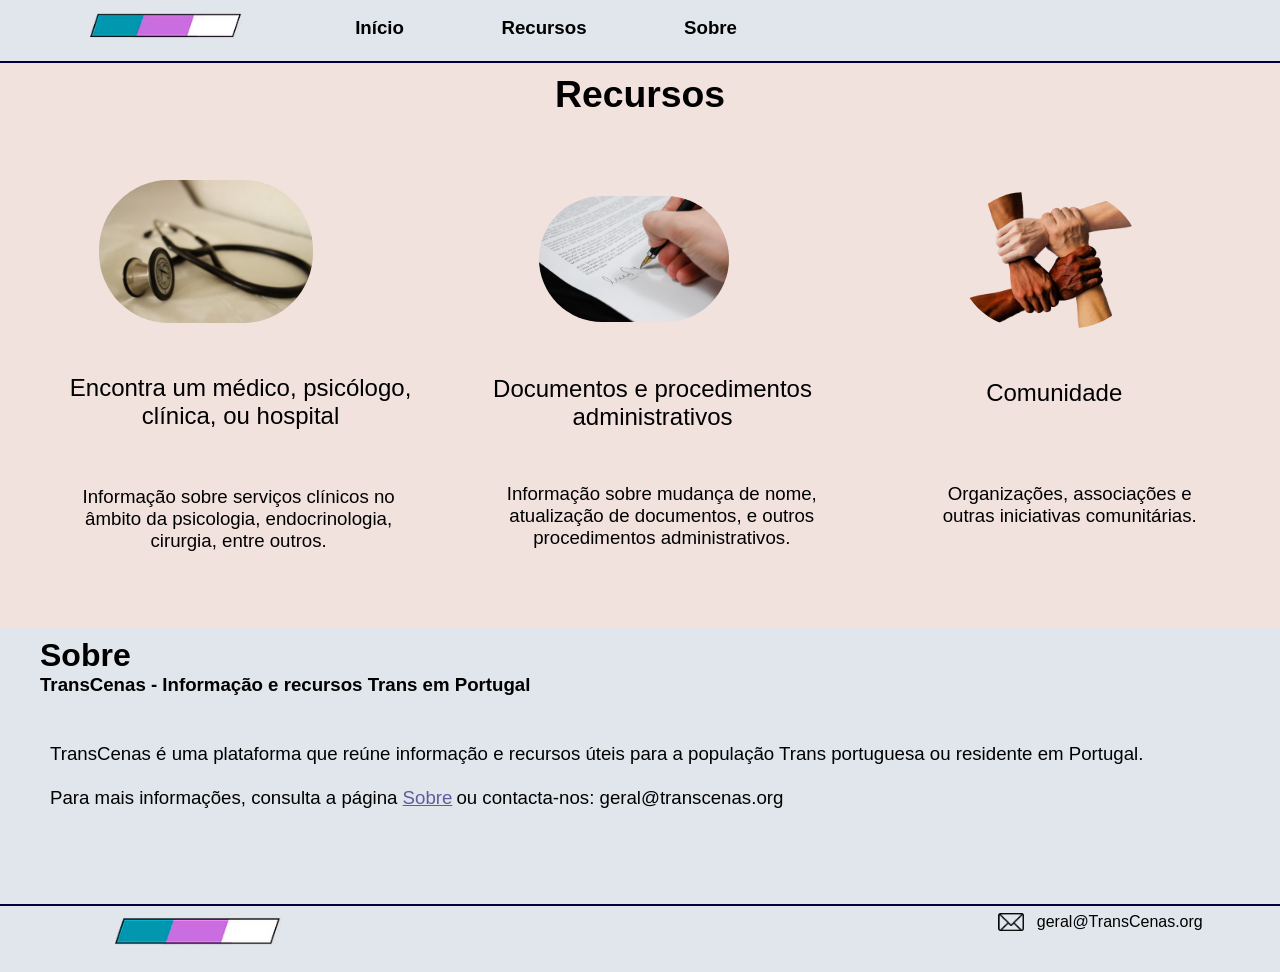
<file: site/index.html>
<!DOCTYPE html>
<html> 
<head>
	<meta charset="utf-8">
	<meta name="viewport" content="width=device-width, initial-scale=1">
	<meta name="generator" content="RocketCake">
	<title></title>
	<link rel="stylesheet" type="text/css" href="index_html.css?h=e43cb01a">
</head>
<body>
<div class="textstyle1">
<div id="container_1b166e26"><div id="container_1b166e26_padding" ></div></div><div  id="placeh_21c46e0d" >
  <div class="textstyle1">
<div id="container_40bf1b19"><div id="container_40bf1b19_padding" ><div class="textstyle2">    <span class="textstyle3">Recursos</span>
</div>
</div></div><div id="container_579f572f"><div id="container_579f572f_padding" ><div class="textstyle1"><div id="container_5c17f023"><div id="container_5c17f023_padding" ><div class="textstyle1"><div id="container_19c09732"><div id="container_19c09732_padding" ><div class="textstyle1">    <a href="clinicas.html"><img src="rc_images/estableman_stethoscope_2359757_2048x1365.jpg" width="2048" height="1365" id="img_690011d2" alt="" title="" border="0" /></a>
</div>
<div style="clear:both"></div></div></div><div id="container_19252999"><div id="container_19252999_padding" ><div class="textstyle1"><h2 id="heading_67367245">Encontra um m&#233;dico, psic&#243;logo, cl&#237;nica, ou hospital</h2></div>
<div style="clear:both"></div></div></div><div id="container_6a11e94"><div id="container_6a11e94_padding" ><div class="textstyle1">    <div id="text_6f87498c">
      <div class="textstyle2">
        <span class="textstyle4">Informa&#231;&#227;o sobre servi&#231;os cl&#237;nicos no &#226;mbito da psicologia, endocrinologia, cirurgia, entre outros.</span>
        </div>
      </div>
</div>
<div style="clear:both"></div></div></div><a href="clinicas.html" style="text-decoration:none"><div id="button_6e2710f5"><div class="vcenterstyle1"><div class="vcenterstyle2"><div class="textstyle1"></div>
</div></div></div></a></div>
<div style="clear:both"></div></div></div><div id="container_3b42e9dd"><div id="container_3b42e9dd_padding" ><div class="textstyle1"><div id="container_9038ba"><div id="container_9038ba_padding" ><div class="textstyle1">    <a href="docs"><img src="rc_images/jarmoluk_document_428334_1920.jpg" width="1920" height="1277" id="img_c798b63" alt="" title="" border="0" /></a>
</div>
<div style="clear:both"></div></div></div><div id="container_155afd3d"><div id="container_155afd3d_padding" ><div class="textstyle1"><h2 id="heading_31ecf81">Documentos e procedimentos administrativos</h2></div>
<div style="clear:both"></div></div></div><div id="container_42787e73"><div id="container_42787e73_padding" ><div class="textstyle1">    <div id="text_2591a13d">
      <div class="textstyle2">
        <span class="textstyle4">Informa&#231;&#227;o sobre mudan&#231;a de nome, atualiza&#231;&#227;o de documentos, e outros procedimentos administrativos.</span>
        </div>
      </div>
</div>
<div style="clear:both"></div></div></div><a href="docs" style="text-decoration:none"><div id="button_73620bee"><div class="vcenterstyle1"><div class="vcenterstyle2"><div class="textstyle1"></div>
</div></div></div></a></div>
<div style="clear:both"></div></div></div><div id="container_54e7e8b8"><div id="container_54e7e8b8_padding" ><div class="textstyle1"><div id="container_6e01cfea"><div id="container_6e01cfea_padding" ><div class="textstyle1">    <a href="comunidade.html"><img src="rc_images/truthseeker08_hands_1917895_1920.png" width="1920" height="1440" id="img_789175cb" alt="" title="" border="0" /></a>
    <a href="comunidade.html" style="text-decoration:none"><div id="button_75abdb9f">
      <div class="vcenterstyle1"><div class="vcenterstyle2">        <div class="textstyle1">
          </div>
        </div></div>
      </div></a>
</div>
<div style="clear:both"></div></div></div><div id="container_7e61b60e"><div id="container_7e61b60e_padding" ><div class="textstyle1"><h2 id="heading_4416cfc1">Comunidade</h2></div>
<div style="clear:both"></div></div></div><div id="container_3933c8cf"><div id="container_3933c8cf_padding" ><div class="textstyle1">    <div id="text_5733c5d7">
      <div class="textstyle2">
        <span class="textstyle4">Organiza&#231;&#245;es, associa&#231;&#245;es e outras iniciativas comunit&#225;rias.</span>
        </div>
      </div>
</div>
<div style="clear:both"></div></div></div><a href="comunidade.html" style="text-decoration:none"><div id="button_2b7759f6"><div class="vcenterstyle1"><div class="vcenterstyle2"><div class="textstyle1"></div>
</div></div></div></a></div>
<div style="clear:both"></div></div></div></div>
<div style="clear:both"></div></div></div><div id="container_24d93665"><div id="container_24d93665_padding" ><div class="textstyle1"><span class="textstyle5">Sobre</span><span class="textstyle6"><br/></span><span class="textstyle7">TransCenas - Informa&#231;&#227;o e recursos Trans em Portugal</span></div>
</div></div><div id="container_11641a92"><div id="container_11641a92_padding" ><div class="textstyle1">    <span class="textstyle4">TransCenas &#233; uma plataforma que re&#250;ne informa&#231;&#227;o e recursos &#250;teis para a popula&#231;&#227;o Trans portuguesa ou residente em Portugal.<br/><br/>Para mais informa&#231;&#245;es, consulta a p&#225;gina </span>
    <span class="textstyle4"><a href="sobre.html">Sobre</a></span>
    <span class="textstyle4"> ou contacta-nos: geral@transcenas.org</span>
</div>
</div></div>    </div>
</div>
<img src="rc_images/tc2.png" width="191" height="40" id="img_33e818a" alt="" title="" /><div id="menu_64f37254"><div  class="menuholder1"><a href="javascript:void(0);" tabindex="-1" aria-label="&#8801;" >
	<div id="menuentry_7912be8c"  class="menustyle1 menu_64f37254_mainMenuEntry mobileEntry">
		<div class="menuentry_text1">
  <span class="textstyle8">&#8801;</span>
		</div>
	</div>
</a>
<a href="index.html" style="text-decoration:none" tabindex="-1">
	<div id="menuentry_3f14847d"  class="menustyle2 menu_64f37254_mainMenuEntry normalEntry">
		<div class="menuentry_text2">
  <span class="textstyle9">In&#237;cio</span>
		</div>
	</div>
</a>
<a href="javascript:void(0);" tabindex="-1" aria-label="Recursos" >
	<div id="menuentry_297d27c3"  class="menustyle3 menu_64f37254_mainMenuEntry normalEntry">
		<div class="menuentry_text2">
  <span class="textstyle9">Recursos</span>
		</div>
	</div>
</a>
<a href="sobre.html" style="text-decoration:none" tabindex="-1">
	<div id="menuentry_353a5805"  class="menustyle4 menu_64f37254_mainMenuEntry normalEntry">
		<div class="menuentry_text2">
  <span class="textstyle9">Sobre</span>
		</div>
	</div>
</a>

	<script type="text/javascript" src="rc_images/wsp_menu.js"></script>
	<script type="text/javascript">
		var js_menu_64f37254= new wsp_menu('menu_64f37254', 'menu_64f37254', 50, null, true, {generateAriaLabels: true, setUsefulTabIndices: true, mobileMenuIsFullscreen: true, mobileMenuCloseButtonColor: '#0A0A0A', menuPaddingUsed: 50, mobileMenuAnimations: ['fadeMenus'], closeWhenMouseOut: false} );

		js_menu_64f37254.createMenuForItem('menuentry_7912be8c', ["  <span class=\"textstyle10\">In&#237;cio</span> ", 'index.html', '',
		                                   "  <span class=\"textstyle10\">Recursos</span> ", 'javascript:void(0);', '',
		                                   "  <span class=\"textstyle10\">&#160;&#160;&#160;Hospitais, Cl&#237;nicas e M&#233;dicos</span> ", 'clinicas.html', '',
		                                   "  <span class=\"textstyle10\">&#160;&#160;&#160;Documentos e Procedimentos Administrativos</span> ", 'docs', '',
		                                   "  <span class=\"textstyle10\">&#160;&#160;&#160;Comunidade</span> ", 'comunidade.html', '',
		                                   "  <span class=\"textstyle10\">Sobre</span> ", 'sobre.html', '']
		                                   , true);
		js_menu_64f37254.createMenuForItem('menuentry_3f14847d', []);
		js_menu_64f37254.createMenuForItem('menuentry_297d27c3', ["  <span class=\"textstyle10\">Hospitais, Cl&#237;nicas e M&#233;dicos</span> ", 'clinicas.html', '',
		                                   "  <span class=\"textstyle10\">Documentos e Procedimentos Administrativos</span> ", 'docs', '',
		                                   "  <span class=\"textstyle10\">Comunidade</span> ", 'comunidade.html', '']);
		js_menu_64f37254.createMenuForItem('menuentry_353a5805', []);

	</script>
</div></div><div id="container_3bd38d17"><div id="container_3bd38d17_padding" ><div class="textstyle1">  <img src="rc_images/tc2.png" width="191" height="40" id="img_46b0c69c" alt="" title="" />
  <div id="text_7b66f638">
    <div class="textstyle1">
      <span class="textstyle11">geral@TransCenas.org</span>
      </div>
    </div>
  <img src="rc_images/openclipart_vectors_letter_147563_1920.png" width="1920" height="1372" id="img_9e8f6cb" alt="" title="" />
</div>
<div style="clear:both"></div></div></div>  </div>
</body>
</html>
</file>
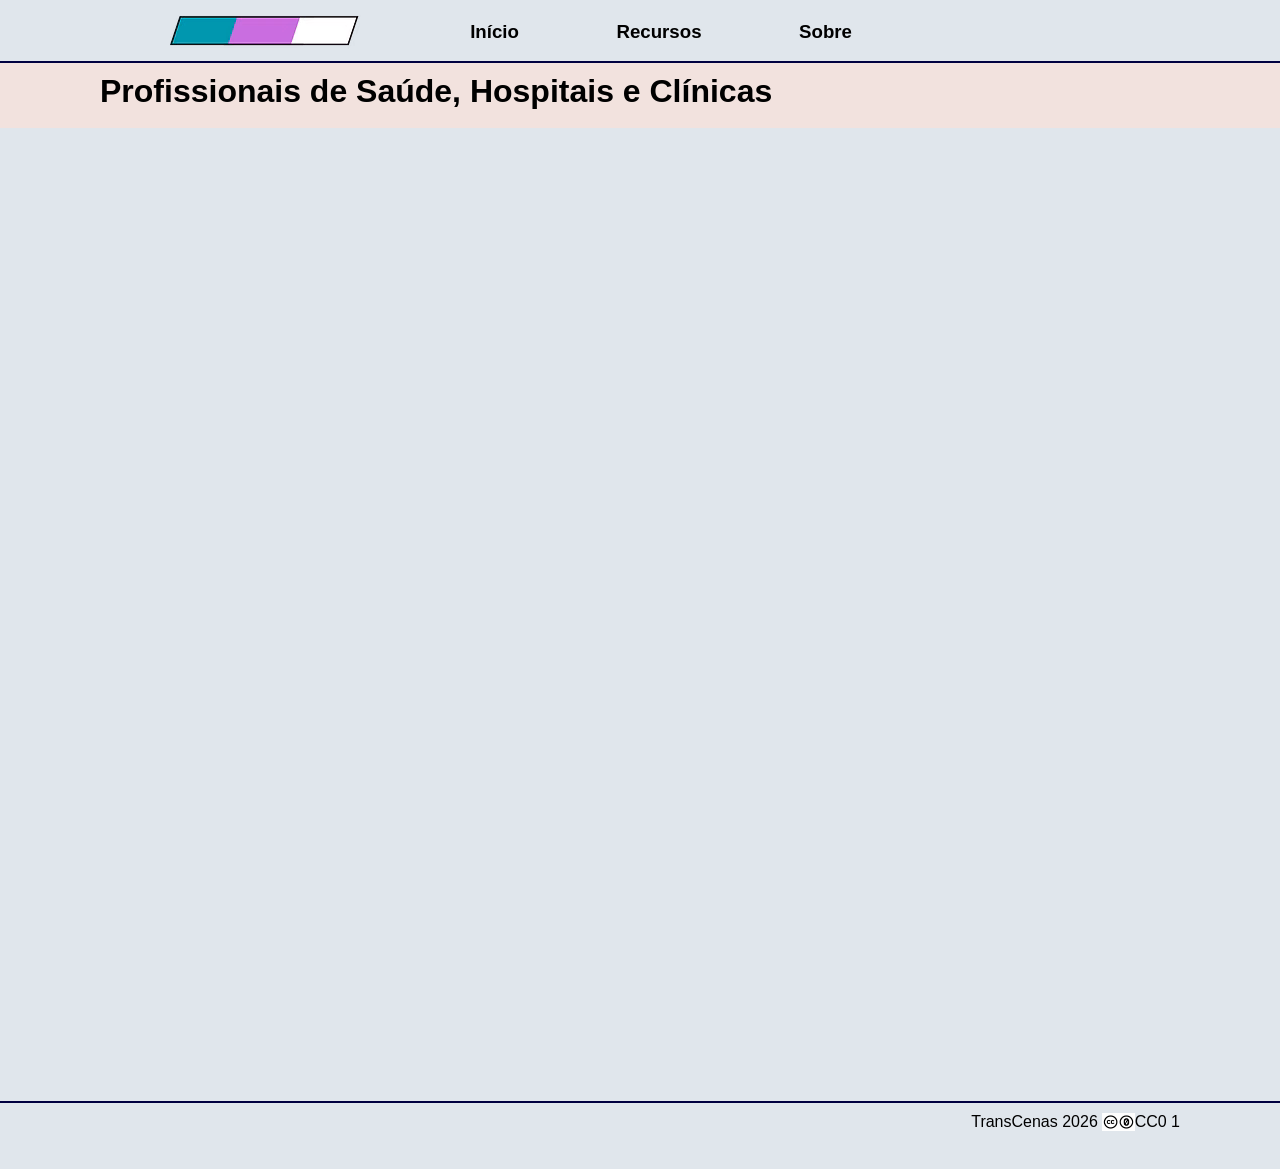
<file: clinicas.html>
<!DOCTYPE html>
<html> 
<head>
	<meta charset="utf-8">
	<meta name="viewport" content="width=device-width, initial-scale=1">
	<meta name="generator" content="RocketCake">
	<title></title>
	<link rel="stylesheet" type="text/css" href="clinicas_html.css?h=df99a7a1">
</head>
<body>
<div class="textstyle1">
<div id="container_1b166e26"><div id="container_1b166e26_padding" ><div class="textstyle1"><img src="rc_images/tc2.png" width="191" height="40" id="img_33e818a" alt="" title="" /><div id="menu_64f37254"><div  class="menuholder1"><a href="javascript:void(0);" tabindex="-1" aria-label="&#8801;" >
	<div id="menuentry_7912be8c"  class="menustyle1 menu_64f37254_mainMenuEntry mobileEntry">
		<div class="menuentry_text1">
  <span class="textstyle2">&#8801;</span>
		</div>
	</div>
</a>
<a href="index.html" style="text-decoration:none" tabindex="-1">
	<div id="menuentry_3f14847d"  class="menustyle2 menu_64f37254_mainMenuEntry normalEntry">
		<div class="menuentry_text2">
  <span class="textstyle3">In&#237;cio</span>
		</div>
	</div>
</a>
<a href="javascript:void(0);" tabindex="-1" aria-label="Recursos" >
	<div id="menuentry_297d27c3"  class="menustyle3 menu_64f37254_mainMenuEntry normalEntry">
		<div class="menuentry_text2">
  <span class="textstyle3">Recursos</span>
		</div>
	</div>
</a>
<a href="sobre.html" style="text-decoration:none" tabindex="-1">
	<div id="menuentry_353a5805"  class="menustyle4 menu_64f37254_mainMenuEntry normalEntry">
		<div class="menuentry_text2">
  <span class="textstyle3">Sobre</span>
		</div>
	</div>
</a>

	<script type="text/javascript" src="rc_images/wsp_menu.js"></script>
	<script type="text/javascript">
		var js_menu_64f37254= new wsp_menu('menu_64f37254', 'menu_64f37254', 50, null, true, {generateAriaLabels: true, setUsefulTabIndices: true, mobileMenuIsFullscreen: true, mobileMenuCloseButtonColor: '#0A0A0A', menuPaddingUsed: 50, mobileMenuAnimations: ['fadeMenus'], closeWhenMouseOut: false} );

		js_menu_64f37254.createMenuForItem('menuentry_7912be8c', ["  <span class=\"textstyle4\">In&#237;cio</span> ", 'index.html', '',
		                                   "  <span class=\"textstyle4\">Recursos</span> ", 'javascript:void(0);', '',
		                                   "  <span class=\"textstyle4\">&#160;&#160;&#160;Profissionais de Sa&#250;de, Hospitais e Cl&#237;nicas</span> ", 'clinicas.html', '',
		                                   "  <span class=\"textstyle4\">&#160;&#160;&#160;Documentos e Procedimentos Administrativos</span> ", 'docs', '',
		                                   "  <span class=\"textstyle4\">&#160;&#160;&#160;Comunidade</span> ", 'comunidade.html', '',
		                                   "  <span class=\"textstyle4\">Sobre</span> ", 'sobre.html', '']
		                                   , true);
		js_menu_64f37254.createMenuForItem('menuentry_3f14847d', []);
		js_menu_64f37254.createMenuForItem('menuentry_297d27c3', ["  <span class=\"textstyle4\">Profissionais de Sa&#250;de, Hospitais e Cl&#237;nicas</span> ", 'clinicas.html', '',
		                                   "  <span class=\"textstyle4\">Documentos e Procedimentos Administrativos</span> ", 'docs', '',
		                                   "  <span class=\"textstyle4\">Comunidade</span> ", 'comunidade.html', '']);
		js_menu_64f37254.createMenuForItem('menuentry_353a5805', []);

	</script>
</div></div></div>
<div style="clear:both"></div></div></div><div  id="placeh_21c46e0d" >
  <div class="textstyle1">
<div id="container_2fe2d46c"><div id="container_2fe2d46c_padding" ><div class="textstyle1">    <span class="textstyle5">Profissionais de Sa&#250;de, Hospitais e Cl&#237;nicas</span>
</div>
</div></div><div id="container_366cb74c"><div id="container_366cb74c_padding" ><div class="textstyle1">    <iframe name="IFrame1" frameBorder="0" src="https://dbclinicas.transcenas.org" scrolling="auto" id="iframe_7901585d"></iframe>

</div>
<div style="clear:both"></div></div></div>    </div>
</div>
  </div>
<div class="textstyle6">
<div id="container_3bd38d17"><div id="container_3bd38d17_padding" ><div class="textstyle7"><span class="textstyle8">TransCenas 2026  </span><img src="rc_images/cc0social_1024x576.png" width="1024" height="576" id="img_55c7cedb" alt="" title="" /><span class="textstyle8">CC0 1<br/></span></div>
<div style="clear:both"></div></div></div>  </div>
</body>
</html>
</file>
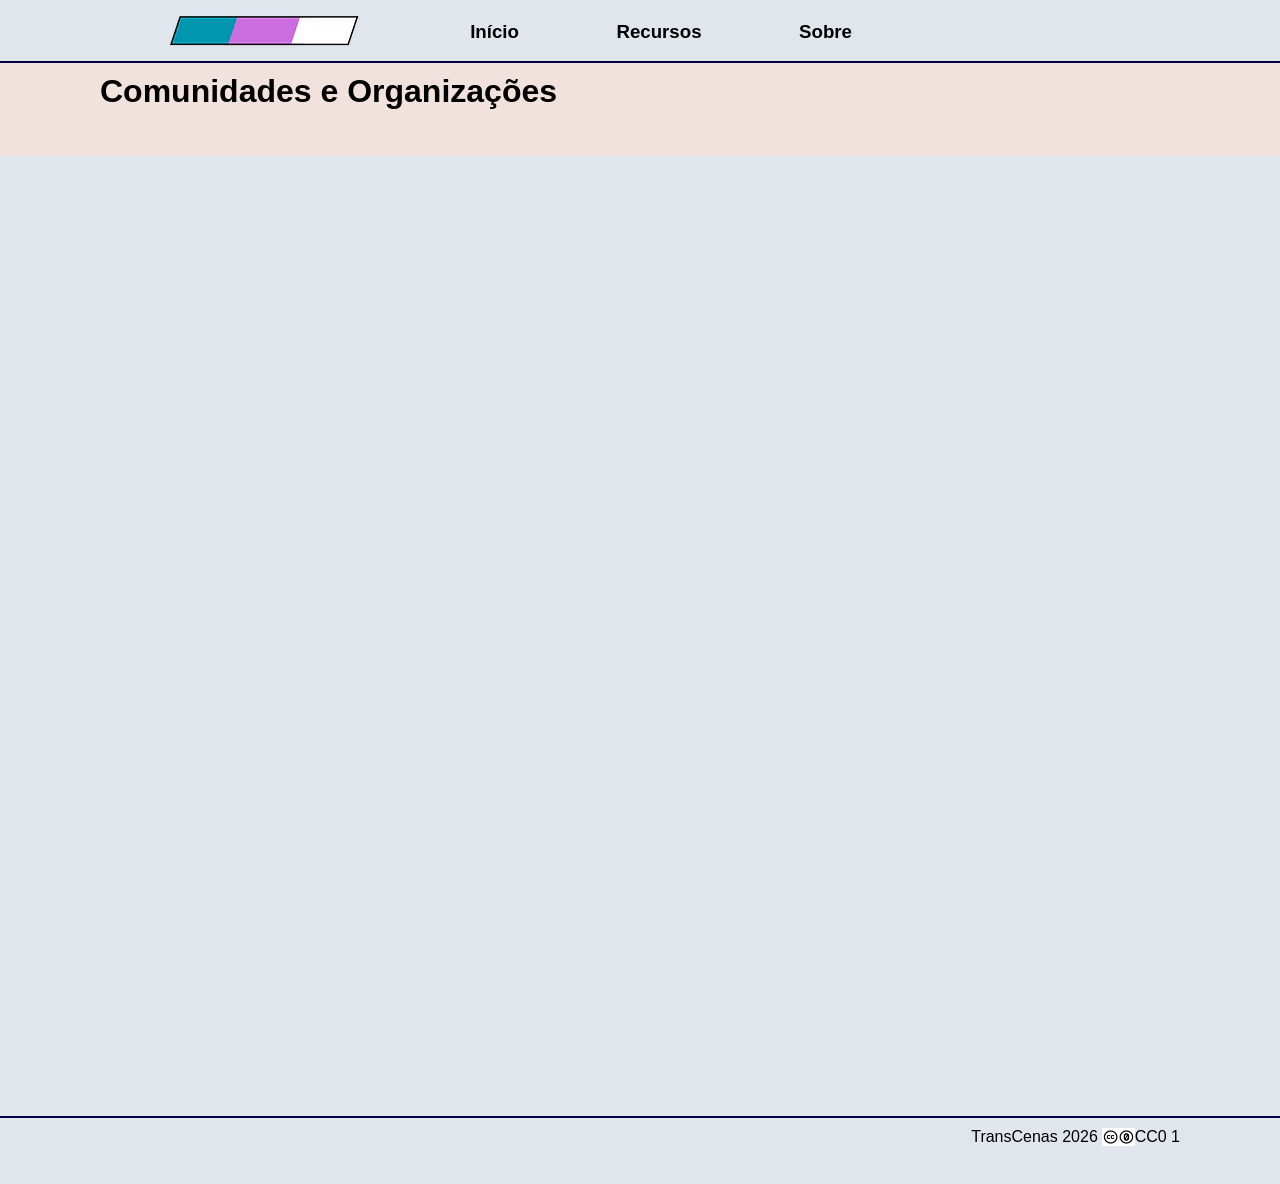
<file: comunidade.html>
<!DOCTYPE html>
<html> 
<head>
	<meta charset="utf-8">
	<meta name="viewport" content="width=device-width, initial-scale=1">
	<meta name="generator" content="RocketCake">
	<title></title>
	<link rel="stylesheet" type="text/css" href="comunidade_html.css?h=c65085c8">
</head>
<body>
<div class="textstyle1">
<div id="container_1b166e26"><div id="container_1b166e26_padding" ><div class="textstyle1"><img src="rc_images/tc2.png" width="191" height="40" id="img_33e818a" alt="" title="" /><div id="menu_64f37254"><div  class="menuholder1"><a href="javascript:void(0);" tabindex="-1" aria-label="&#8801;" >
	<div id="menuentry_7912be8c"  class="menustyle1 menu_64f37254_mainMenuEntry mobileEntry">
		<div class="menuentry_text1">
  <span class="textstyle2">&#8801;</span>
		</div>
	</div>
</a>
<a href="index.html" style="text-decoration:none" tabindex="-1">
	<div id="menuentry_3f14847d"  class="menustyle2 menu_64f37254_mainMenuEntry normalEntry">
		<div class="menuentry_text2">
  <span class="textstyle3">In&#237;cio</span>
		</div>
	</div>
</a>
<a href="javascript:void(0);" tabindex="-1" aria-label="Recursos" >
	<div id="menuentry_297d27c3"  class="menustyle3 menu_64f37254_mainMenuEntry normalEntry">
		<div class="menuentry_text2">
  <span class="textstyle3">Recursos</span>
		</div>
	</div>
</a>
<a href="sobre.html" style="text-decoration:none" tabindex="-1">
	<div id="menuentry_353a5805"  class="menustyle4 menu_64f37254_mainMenuEntry normalEntry">
		<div class="menuentry_text2">
  <span class="textstyle3">Sobre</span>
		</div>
	</div>
</a>

	<script type="text/javascript" src="rc_images/wsp_menu.js"></script>
	<script type="text/javascript">
		var js_menu_64f37254= new wsp_menu('menu_64f37254', 'menu_64f37254', 50, null, true, {generateAriaLabels: true, setUsefulTabIndices: true, mobileMenuIsFullscreen: true, mobileMenuCloseButtonColor: '#0A0A0A', menuPaddingUsed: 50, mobileMenuAnimations: ['fadeMenus'], closeWhenMouseOut: false} );

		js_menu_64f37254.createMenuForItem('menuentry_7912be8c', ["  <span class=\"textstyle4\">In&#237;cio</span> ", 'index.html', '',
		                                   "  <span class=\"textstyle4\">Recursos</span> ", 'javascript:void(0);', '',
		                                   "  <span class=\"textstyle4\">&#160;&#160;&#160;Profissionais de Sa&#250;de, Hospitais e Cl&#237;nicas</span> ", 'clinicas.html', '',
		                                   "  <span class=\"textstyle4\">&#160;&#160;&#160;Documentos e Procedimentos Administrativos</span> ", 'docs', '',
		                                   "  <span class=\"textstyle4\">&#160;&#160;&#160;Comunidade</span> ", 'comunidade.html', '',
		                                   "  <span class=\"textstyle4\">Sobre</span> ", 'sobre.html', '']
		                                   , true);
		js_menu_64f37254.createMenuForItem('menuentry_3f14847d', []);
		js_menu_64f37254.createMenuForItem('menuentry_297d27c3', ["  <span class=\"textstyle4\">Profissionais de Sa&#250;de, Hospitais e Cl&#237;nicas</span> ", 'clinicas.html', '',
		                                   "  <span class=\"textstyle4\">Documentos e Procedimentos Administrativos</span> ", 'docs', '',
		                                   "  <span class=\"textstyle4\">Comunidade</span> ", 'comunidade.html', '']);
		js_menu_64f37254.createMenuForItem('menuentry_353a5805', []);

	</script>
</div></div></div>
<div style="clear:both"></div></div></div><div  id="placeh_21c46e0d" >
  <div class="textstyle1">
<div id="container_3aab6ea4"><div id="container_3aab6ea4_padding" ><div class="textstyle1">    <span class="textstyle5">Comunidades e Organiza&#231;&#245;es</span>
</div>
</div></div><div id="container_39f58953"><div id="container_39f58953_padding" ><div class="textstyle1"><iframe name="IFrame2" frameBorder="0" src="https://dbcomunidade.transcenas.org/" scrolling="auto" id="iframe_4078555f"></iframe></div>
<div style="clear:both"></div></div></div>    </div>
</div>
  </div>
<div class="textstyle6">
<div id="container_3bd38d17"><div id="container_3bd38d17_padding" ><div class="textstyle7"><span class="textstyle8">TransCenas 2026  </span><img src="rc_images/cc0social_1024x576.png" width="1024" height="576" id="img_55c7cedb" alt="" title="" /><span class="textstyle8">CC0 1<br/></span></div>
<div style="clear:both"></div></div></div>  </div>
</body>
</html>
</file>
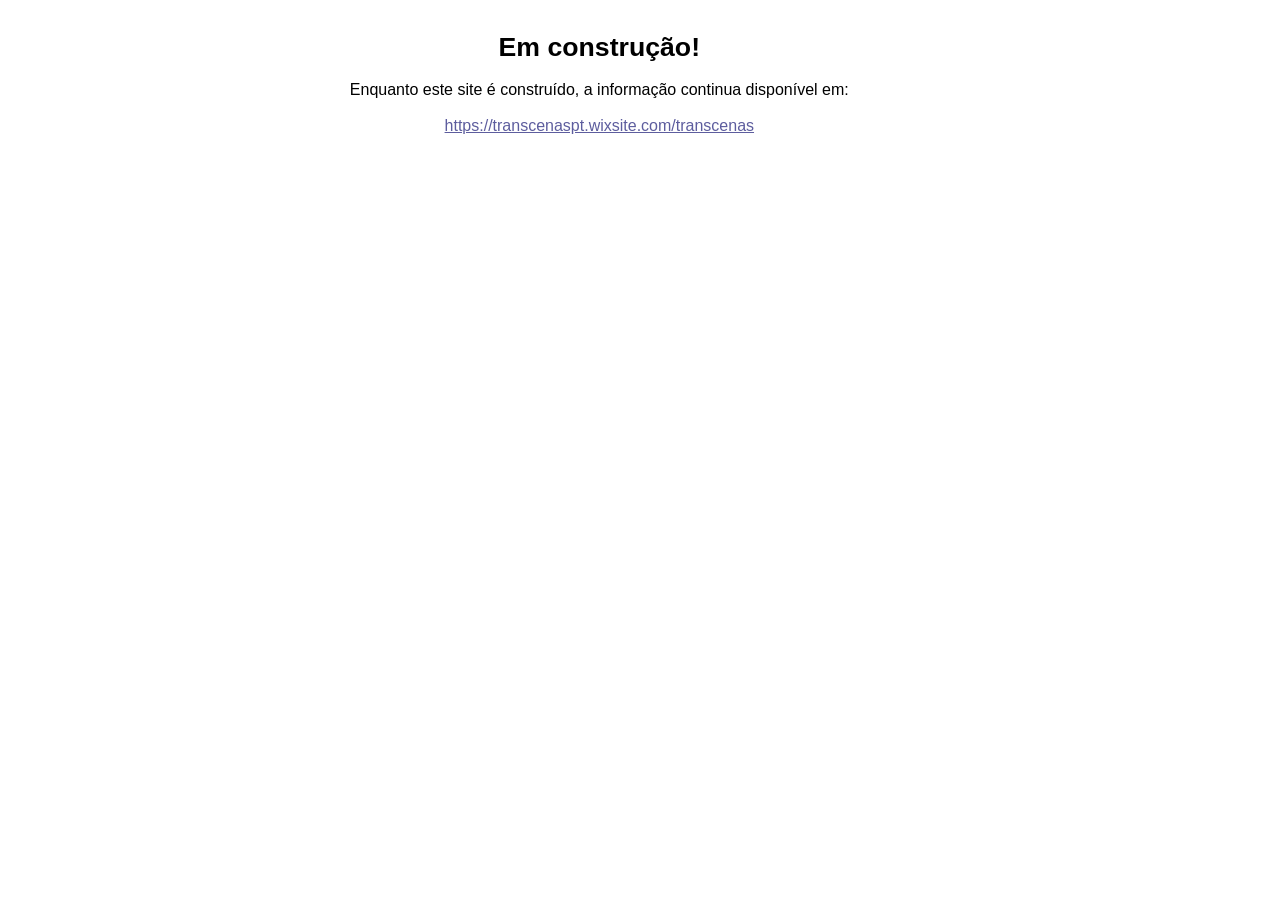
<file: construcao.html>
<!DOCTYPE html>
<html> 
<head>
	<meta charset="utf-8">
	<meta name="viewport" content="width=device-width, initial-scale=1">
	<meta name="generator" content="RocketCake">
	<title></title>
	<link rel="stylesheet" type="text/css" href="construcao_html.css?h=3a03b0b0">
</head>
<body>
<div class="textstyle1">
<div id="container_1f9b8a4b"><div id="container_1f9b8a4b_padding" ><div class="textstyle1">  <div id="text_1fc046bc">
    <div class="textstyle2">
<span class="textstyle3">Em constru&#231;&#227;o!</span><span class="textstyle4"><br/><br/>Enquanto este site &#233; constru&#237;do, a informa&#231;&#227;o continua dispon&#237;vel em:<br/><br/></span><span class="textstyle4"><a href="https://transcenaspt.wixsite.com/transcenas">https://transcenaspt.wixsite.com/transcenas</a></span>      </div>
    </div>
</div>
<div style="clear:both"></div></div></div>  </div>
</body>
</html>
</file>
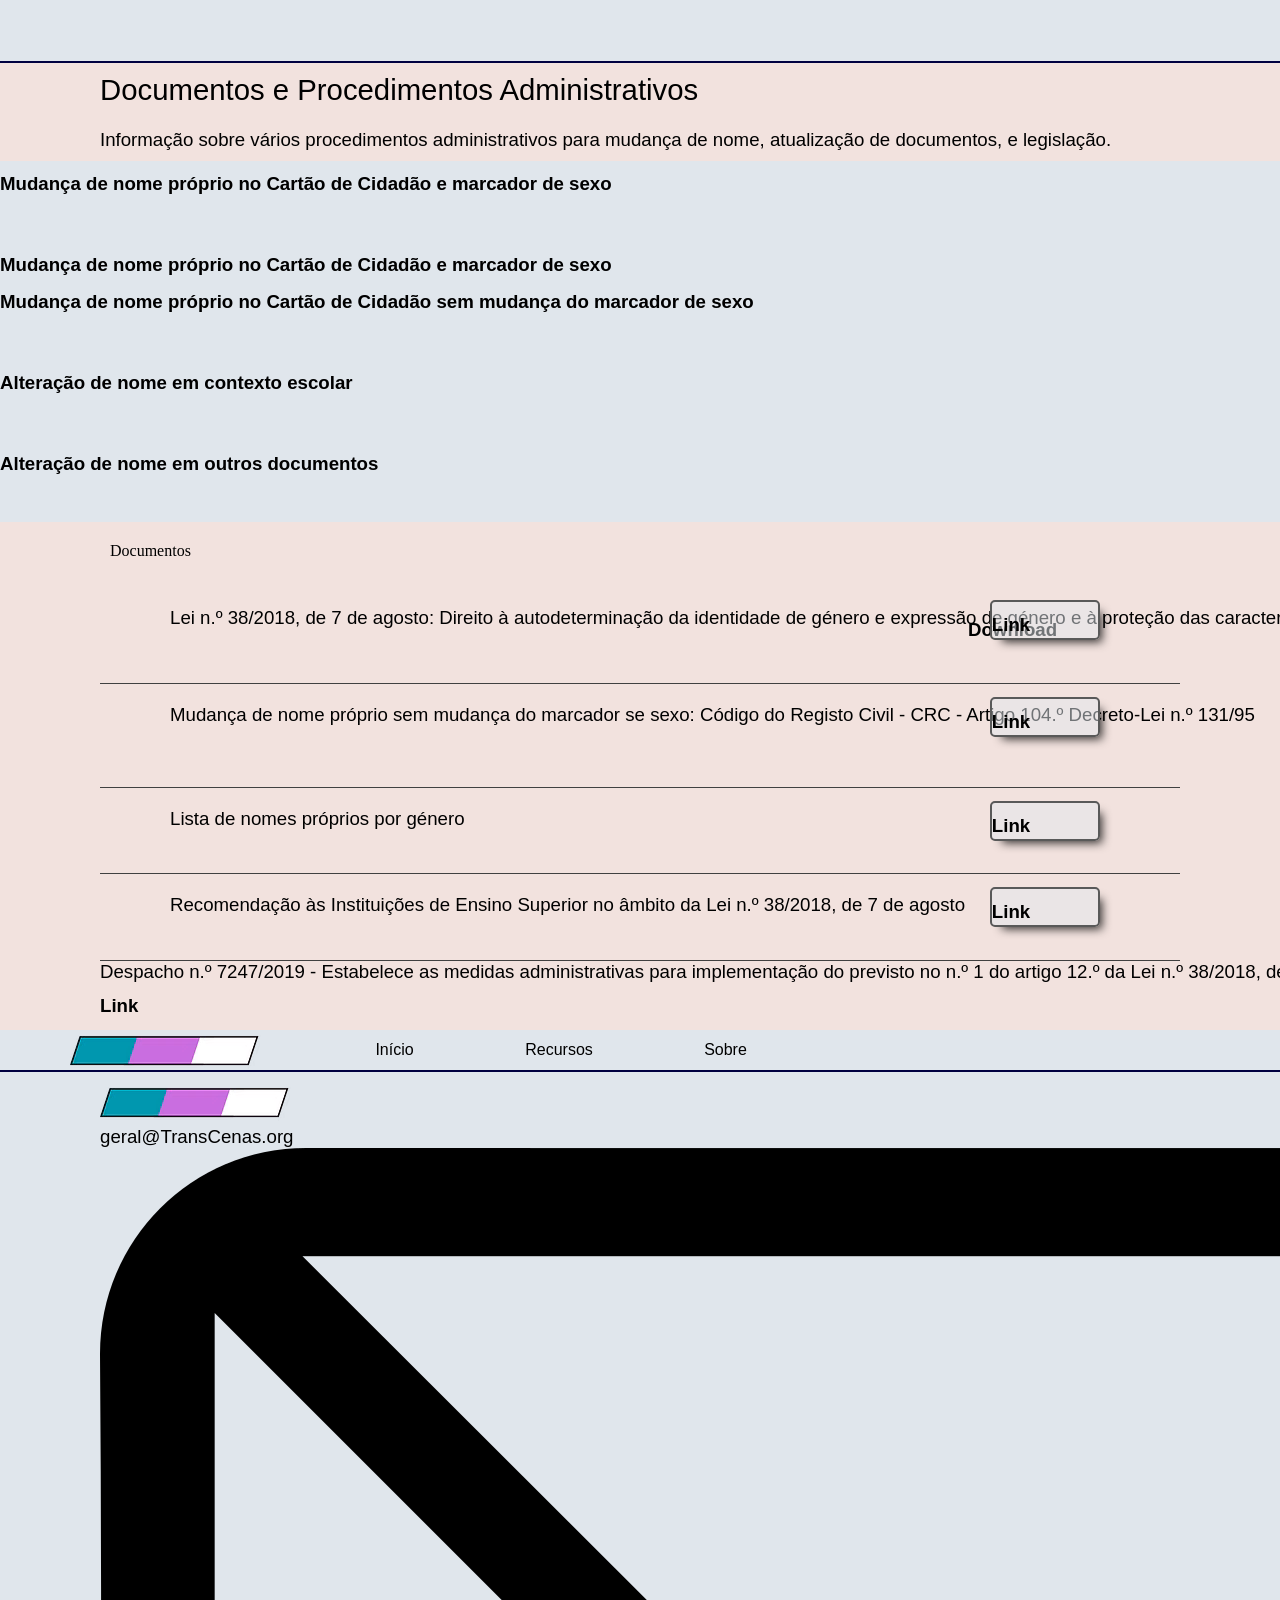
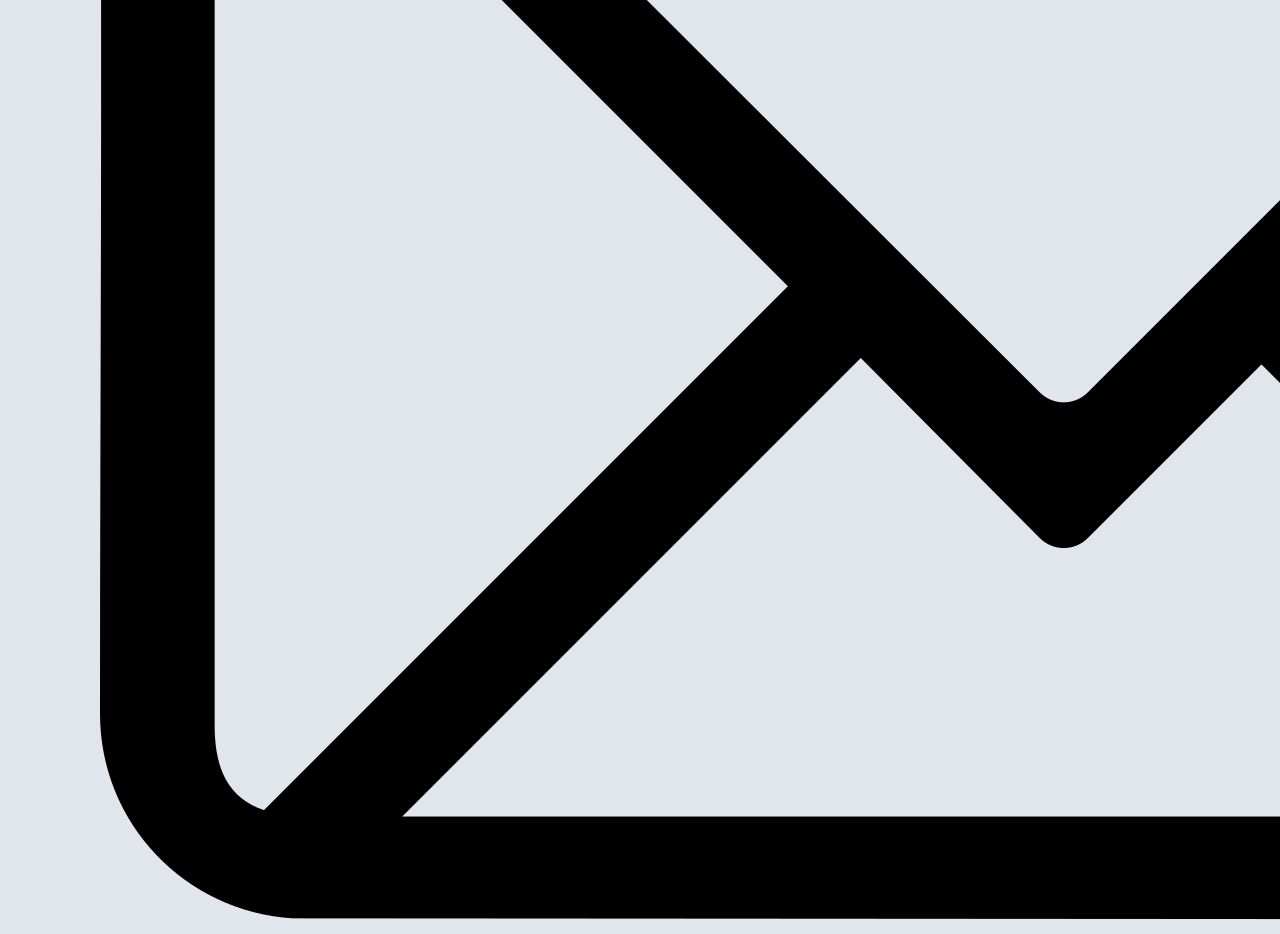
<file: docs.html>
<!DOCTYPE html>
<html> 
<head>
	<meta charset="utf-8">
	<meta name="viewport" content="width=device-width, initial-scale=1">
	<meta name="generator" content="RocketCake">
	<title></title>
	<link rel="stylesheet" type="text/css" href="docs.css?h=6c486c39">
</head>
<body>
<div class="textstyle1">
<div id="container_1b166e26"><div id="container_1b166e26_padding" ></div></div><div  id="placeh_21c46e0d" >
  <div class="textstyle1">
<div id="container_7bfc192b"><div id="container_7bfc192b_padding" ><div class="textstyle1"><span class="textstyle2">Documentos e Procedimentos Administrativos<br/></span><span class="textstyle3"><br/></span><span class="textstyle4">Informa&#231;&#227;o sobre v&#225;rios procedimentos administrativos para mudan&#231;a de nome, atualiza&#231;&#227;o de documentos, e legisla&#231;&#227;o.</span></div>
</div></div><div id="container_4466483b"><div id="container_4466483b_padding" ><div class="textstyle1"><div id="container_7d35d100"><div id="container_7d35d100_padding" ><div class="textstyle5">    <a href="mudanca_nome" style="text-decoration:none"><div id="button_2b8572f0">
      <div id="button_2b8572f0_padding" >
        <div class="vcenterstyle1">          <div class="textstyle5">
            <span class="textstyle4">Mudan&#231;a de nome pr&#243;prio no Cart&#227;o de Cidad&#227;o e marcador de sexo</span>
            </div>
          <div class="textstyle1">
            </div>
          </div>
        </div>
      </div></a>
</div>
<div class="textstyle1">    <span class="textstyle6"><br/><br/></span>
</div>
<div class="textstyle5">    <a href="mudanca_nome" style="text-decoration:none"><div id="button_39d385">
      <div id="button_39d385_padding" >
        <div class="vcenterstyle2">          <div class="textstyle5">
            <span class="textstyle4">Mudan&#231;a de nome pr&#243;prio no Cart&#227;o de Cidad&#227;o e marcador de sexo</span>
            </div>
          <div class="textstyle1">
            </div>
          <div class="textstyle5">
            <span class="textstyle4">Mudan&#231;a de nome pr&#243;prio no Cart&#227;o de Cidad&#227;o sem mudan&#231;a do marcador de sexo</span>
            </div>
          <div class="textstyle1">
            </div>
          </div>
        </div>
      </div></a>
</div>
<div class="textstyle1">    <span class="textstyle6"><br/><br/></span>
</div>
<div class="textstyle5">    <a href="mudanca_nome" style="text-decoration:none"><div id="button_39cca7a0">
      <div id="button_39cca7a0_padding" >
        <div class="vcenterstyle3">          <div class="textstyle1">
            </div>
          <div class="textstyle5">
            <span class="textstyle4">Altera&#231;&#227;o de nome em contexto escolar</span>
            </div>
          <div class="textstyle1">
            </div>
          </div>
        </div>
      </div></a>
</div>
<div class="textstyle1">    <span class="textstyle6"><br/><br/></span>
</div>
<div class="textstyle5">    <a href="mudanca_nome" style="text-decoration:none"><div id="button_184209dd">
      <div id="button_184209dd_padding" >
        <div class="vcenterstyle3">          <div class="textstyle1">
            </div>
          <div class="textstyle5">
            <span class="textstyle4">Altera&#231;&#227;o de nome em outros documentos</span>
            </div>
          <div class="textstyle1">
            </div>
          </div>
        </div>
      </div></a>
</div>
<div class="textstyle1">    <span class="textstyle6"><br/><br/></span>
</div>
<div style="clear:both"></div></div></div></div>
<div style="clear:both"></div></div></div><div id="container_5263dfac"><div id="container_5263dfac_padding" ><div class="textstyle1"><div id="container_71037a78"><div id="container_71037a78_padding" ><div class="textstyle1">    <span class="textstyle7">Documentos</span>
</div>
</div></div><div id="container_5d6f4aff"><div id="container_5d6f4aff_padding" ><div class="textstyle1"><div id="container_3ecdb7db"><div id="container_3ecdb7db_padding" ><div class="textstyle1">    <span class="textstyle4">Lei n.&#186; 38/2018, de 7 de agosto: Direito &#224; autodetermina&#231;&#227;o da identidade de g&#233;nero e express&#227;o de g&#233;nero e &#224; prote&#231;&#227;o das caracter&#237;sticas sexuais de cada pessoa</span>
</div>
</div></div><div id="container_495230ef"><div id="container_495230ef_padding" ><div class="textstyle1">    <a href="https://diariodarepublica.pt/dr/detalhe/lei/38-2018-115933863" target="_blank" style="text-decoration:none"><div id="button_4447d3e4">
      <div class="vcenterstyle4"><div class="vcenterstyle5">        <div class="textstyle5">
          <span class="textstyle6">Link</span>
          </div>
        <div class="textstyle1">
          </div>
        </div></div>
      </div></a>
    <a href="https://4e947f92-21a3-4cc8-bb9b-62e868cf3d1a.filesusr.com/ugd/c365a0_8e04694068894c7ca1a4f6946d78662b.pdf" target="_blank" style="text-decoration:none"><div id="button_1383d4b1">
      <div class="vcenterstyle4"><div class="vcenterstyle5">        <div class="textstyle5">
          <span class="textstyle6">Download</span>
          </div>
        <div class="textstyle1">
          </div>
        </div></div>
      </div></a>
</div>
<div style="clear:both"></div></div></div></div>
<div style="clear:both"></div></div></div><div id="container_59bce299"><div id="container_59bce299_padding" ><div class="textstyle1"><div id="container_1c4ecbc4"><div id="container_1c4ecbc4_padding" ><div class="textstyle1">    <span class="textstyle4">Mudan&#231;a de nome pr&#243;prio sem mudan&#231;a do marcador se sexo: C&#243;digo do Registo Civil - CRC - Artigo 104.&#186; Decreto-Lei n.&#186; 131/95</span>
</div>
</div></div><div id="container_7f1a60d2"><div id="container_7f1a60d2_padding" ><div class="textstyle1">    <a href="https://diariodarepublica.pt/dr/legislacao-consolidada/decreto-lei/1995-34525275-58996090" target="_blank" style="text-decoration:none"><div id="button_76c2aff2">
      <div class="vcenterstyle4"><div class="vcenterstyle5">        <div class="textstyle5">
          <span class="textstyle6">Link</span>
          </div>
        <div class="textstyle1">
          </div>
        </div></div>
      </div></a>
</div>
<div style="clear:both"></div></div></div></div>
<div style="clear:both"></div></div></div><div id="container_3669e0f5"><div id="container_3669e0f5_padding" ><div class="textstyle1"><div id="container_36035886"><div id="container_36035886_padding" ><div class="textstyle1">    <span class="textstyle4">Lista de nomes pr&#243;prios por g&#233;nero</span>
</div>
</div></div><div id="container_301a3c75"><div id="container_301a3c75_padding" ><div class="textstyle1">    <a href="https://irn.justica.gov.pt/Portals/33/Regras%20Nome%20Proprio/Lista%20Nomes%20Pr%C3%B3prios.pdf?ver=WNDmmwiSO3uacofjmNoxEQ%3D%3D" target="_blank" style="text-decoration:none"><div id="button_36360adc">
      <div class="vcenterstyle4"><div class="vcenterstyle5">        <div class="textstyle5">
          <span class="textstyle6">Link</span>
          </div>
        <div class="textstyle1">
          </div>
        </div></div>
      </div></a>
</div>
<div style="clear:both"></div></div></div></div>
<div style="clear:both"></div></div></div><div id="container_38804bc0"><div id="container_38804bc0_padding" ><div class="textstyle1"><div id="container_94cf1da"><div id="container_94cf1da_padding" ><div class="textstyle1">    <span class="textstyle4">Recomenda&#231;&#227;o &#224;s Institui&#231;&#245;es de Ensino Superior no &#226;mbito da Lei n.&#186; 38/2018, de 7 de agosto</span>
</div>
</div></div><div id="container_3a226f88"><div id="container_3a226f88_padding" ><div class="textstyle1">    <a href="https://www.cig.gov.pt/wp-content/uploads/2020/05/Recomenda%C3%A7%C3%A3o-%C3%A0s-Institui%C3%A7%C3%B5es-de-Ensino-Superior-no-%C3%A2mbito-da-Lei-n.%C2%BA-38.2018-de-7-de-agosto.pdf" target="_blank" style="text-decoration:none"><div id="button_3b82ee4e">
      <div class="vcenterstyle4"><div class="vcenterstyle5">        <div class="textstyle5">
          <span class="textstyle6">Link</span>
          </div>
        <div class="textstyle1">
          </div>
        </div></div>
      </div></a>
</div>
<div style="clear:both"></div></div></div></div>
<div style="clear:both"></div></div></div><div id="container_56f0257b"><div id="container_56f0257b_padding" ><div class="textstyle1"><div id="container_146ea582"><div id="container_146ea582_padding" ><div class="textstyle1">    <span class="textstyle4">Despacho n.&#186; 7247/2019 - Estabelece as medidas administrativas para implementa&#231;&#227;o do previsto no n.&#186; 1 do artigo 12.&#186; da Lei n.&#186; 38/2018, de 7 de agosto</span>
</div>
</div></div><div id="container_608c5ba8"><div id="container_608c5ba8_padding" ><div class="textstyle1">    <a href="https://files.diariodarepublica.pt/2s/2019/08/156000000/0002100023.pdf" target="_blank" style="text-decoration:none"><div id="button_53410e57">
      <div class="vcenterstyle4"><div class="vcenterstyle5">        <div class="textstyle5">
          <span class="textstyle6">Link</span>
          </div>
        <div class="textstyle1">
          </div>
        </div></div>
      </div></a>
</div>
<div style="clear:both"></div></div></div></div>
<div style="clear:both"></div></div></div></div>
<div style="clear:both"></div></div></div>    </div>
</div>
<img src="rc_images/tc2.png" width="191" height="40" id="img_33e818a" alt="" title="" /><div id="menu_64f37254"><div  class="menuholder1"><a href="javascript:void(0);" tabindex="-1" aria-label="&#8801;" >
	<div id="menuentry_7912be8c"  class="menustyle1 menu_64f37254_mainMenuEntry mobileEntry">
		<div class="menuentry_text1">
  <span class="textstyle8">&#8801;</span>
		</div>
	</div>
</a>
<a href="index.html" style="text-decoration:none" tabindex="-1">
	<div id="menuentry_3f14847d"  class="menustyle2 menu_64f37254_mainMenuEntry normalEntry">
		<div class="menuentry_text2">
  <span class="textstyle9">In&#237;cio</span>
		</div>
	</div>
</a>
<a href="javascript:void(0);" tabindex="-1" aria-label="Recursos" >
	<div id="menuentry_297d27c3"  class="menustyle3 menu_64f37254_mainMenuEntry normalEntry">
		<div class="menuentry_text2">
  <span class="textstyle9">Recursos</span>
		</div>
	</div>
</a>
<a href="sobre.html" style="text-decoration:none" tabindex="-1">
	<div id="menuentry_353a5805"  class="menustyle4 menu_64f37254_mainMenuEntry normalEntry">
		<div class="menuentry_text2">
  <span class="textstyle9">Sobre</span>
		</div>
	</div>
</a>

	<script type="text/javascript" src="rc_images/wsp_menu.js"></script>
	<script type="text/javascript">
		var js_menu_64f37254= new wsp_menu('menu_64f37254', 'menu_64f37254', 50, null, true, {generateAriaLabels: true, setUsefulTabIndices: true, mobileMenuIsFullscreen: true, mobileMenuCloseButtonColor: '#0A0A0A', menuPaddingUsed: 50, mobileMenuAnimations: ['fadeMenus'], closeWhenMouseOut: false} );

		js_menu_64f37254.createMenuForItem('menuentry_7912be8c', ["  <span class=\"textstyle10\">In&#237;cio</span> ", 'index.html', '',
		                                   "  <span class=\"textstyle10\">Recursos</span> ", 'javascript:void(0);', '',
		                                   "  <span class=\"textstyle10\">&#160;&#160;&#160;Hospitais, Cl&#237;nicas e M&#233;dicos</span> ", 'clinicas.html', '',
		                                   "  <span class=\"textstyle10\">&#160;&#160;&#160;Documentos e Procedimentos Administrativos</span> ", 'docs', '',
		                                   "  <span class=\"textstyle10\">&#160;&#160;&#160;Comunidade</span> ", 'comunidade.html', '',
		                                   "  <span class=\"textstyle10\">Sobre</span> ", 'sobre.html', '']
		                                   , true);
		js_menu_64f37254.createMenuForItem('menuentry_3f14847d', []);
		js_menu_64f37254.createMenuForItem('menuentry_297d27c3', ["  <span class=\"textstyle10\">Hospitais, Cl&#237;nicas e M&#233;dicos</span> ", 'clinicas.html', '',
		                                   "  <span class=\"textstyle10\">Documentos e Procedimentos Administrativos</span> ", 'docs', '',
		                                   "  <span class=\"textstyle10\">Comunidade</span> ", 'comunidade.html', '']);
		js_menu_64f37254.createMenuForItem('menuentry_353a5805', []);

	</script>
</div></div><div id="container_3bd38d17"><div id="container_3bd38d17_padding" ><div class="textstyle1">  <img src="rc_images/tc2.png" width="191" height="40" id="img_46b0c69c" alt="" title="" />
  <div id="text_7b66f638">
    <div class="textstyle1">
      <span class="textstyle6">geral@TransCenas.org</span>
      </div>
    </div>
  <img src="rc_images/openclipart_vectors_letter_147563_1920.png" width="1920" height="1372" id="img_9e8f6cb" alt="" title="" />
</div>
<div style="clear:both"></div></div></div>  </div>
</body>
</html>
</file>
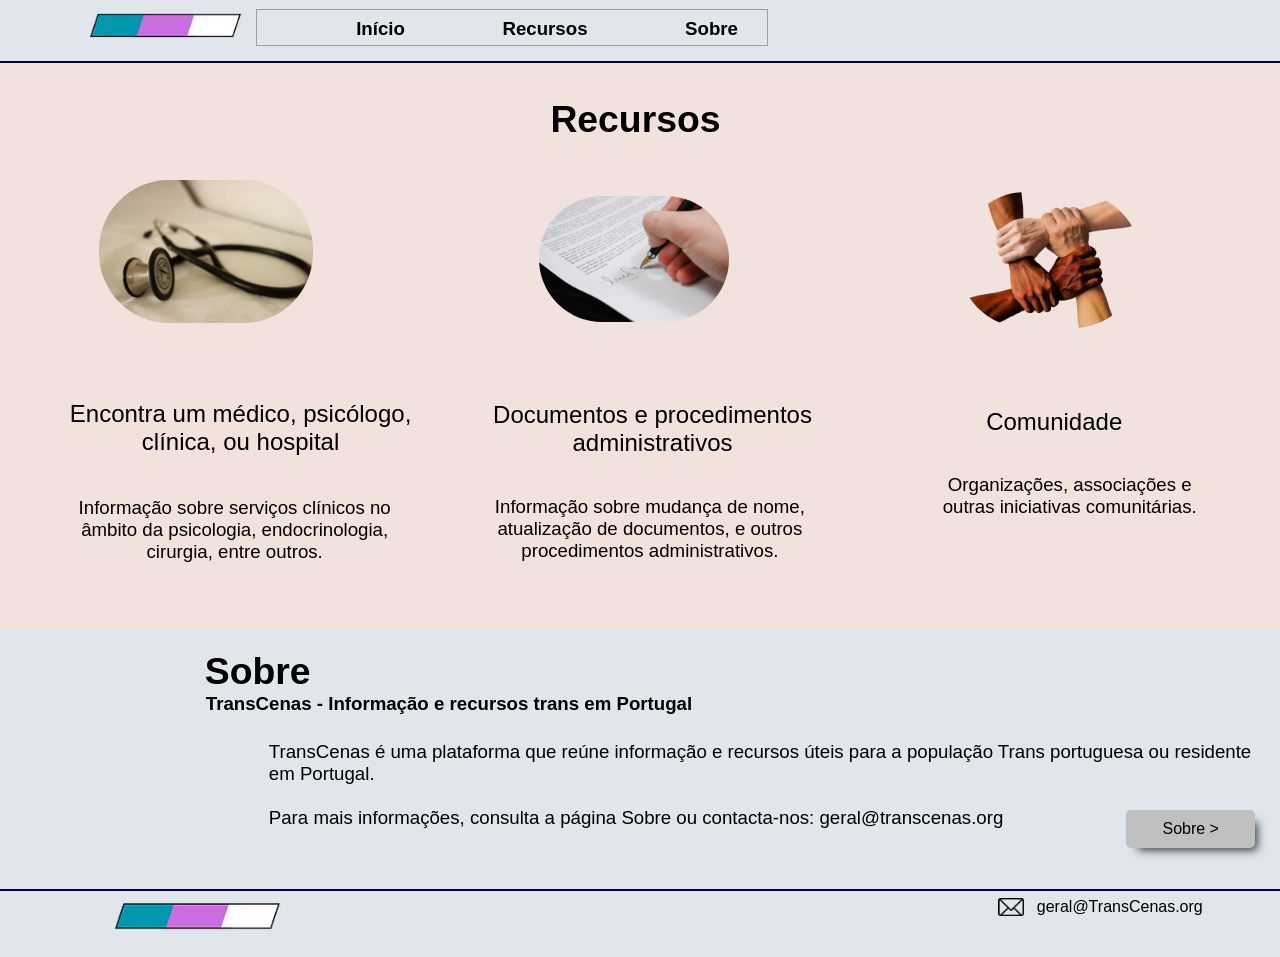
<file: home.html>
<!DOCTYPE html>
<html> 
<head>
	<meta charset="utf-8">
	<meta name="viewport" content="width=device-width, initial-scale=1">
	<meta name="generator" content="RocketCake">
	<title></title>
	<link rel="stylesheet" type="text/css" href="home_html.css?h=6674a93f">
</head>
<body>
<div class="textstyle1">
<div id="container_1b166e26"><div id="container_1b166e26_padding" ></div></div><div  id="placeh_21c46e0d" >
  <div class="textstyle1">
<div id="text_647c82f5"><div class="textstyle1">    <span class="textstyle2">Recursos</span>
</div>
</div><div id="text_48fac406"><div class="textstyle1">    <span class="textstyle3">Encontra um m&#233;dico, psic&#243;logo, cl&#237;nica, ou hospital</span>
</div>
</div><div id="text_3b77e554"><div class="textstyle1">    <span class="textstyle3">Comunidade</span>
</div>
</div><div id="text_18f1f132"><div class="textstyle1">    <span class="textstyle3">Documentos e procedimentos administrativos</span>
</div>
</div><div id="text_7e822e07"><div class="textstyle1">    <span class="textstyle3">Informa&#231;&#227;o sobre mudan&#231;a de nome, atualiza&#231;&#227;o de documentos, e outros procedimentos administrativos.</span>
</div>
</div><div id="text_169edec1"><div class="textstyle1">    <span class="textstyle3">Organiza&#231;&#245;es, associa&#231;&#245;es e outras iniciativas comunit&#225;rias.</span>
</div>
</div><div id="text_3fd19a42"><div class="textstyle1">    <span class="textstyle3">Informa&#231;&#227;o sobre servi&#231;os cl&#237;nicos no &#226;mbito da psicologia, endocrinologia, cirurgia, entre outros.</span>
</div>
</div><div id="container_1f6374ba"><div id="container_1f6374ba_padding" ><div class="textstyle1"><h1 id="heading_2a5034ab">Recursos</h1></div>
<div style="clear:both"></div></div></div><div id="container_46613699"><div id="container_46613699_padding" ><div class="textstyle1"><div id="container_14af7a0a"><div id="container_14af7a0a_padding" ><div class="textstyle1"><div id="container_59a0caff"><div id="container_59a0caff_padding" ><div class="textstyle1">    <a href="clinicas.html"><img src="rc_images/estableman_stethoscope_2359757_2048x1365.jpg" width="2048" height="1365" id="img_71ab4cf8" alt="" title="" border="0" /></a>
    <div id="button_238231e9">
      <div class="vcenterstyle1"><div class="vcenterstyle2">        </div></div>
      </div>
</div>
<div style="clear:both"></div></div></div><div id="container_2af71ef1"><div id="container_2af71ef1_padding" ><div class="textstyle1"><h2 id="heading_356ad6d7">Encontra um m&#233;dico, psic&#243;logo, cl&#237;nica, ou hospital</h2>    <div id="text_55c6bb89">
      <div class="textstyle4">
        <span class="textstyle5">Informa&#231;&#227;o sobre servi&#231;os cl&#237;nicos no &#226;mbito da psicologia, endocrinologia, cirurgia, entre outros.</span>
        </div>
      </div>
</div>
<div style="clear:both"></div></div></div></div>
<div style="clear:both"></div></div></div><div id="container_72631e1e"><div id="container_72631e1e_padding" ><div class="textstyle1"><div id="container_5ce8949f"><div id="container_5ce8949f_padding" ><div class="textstyle1">    <a href="docs"><img src="rc_images/jarmoluk_document_428334_1920.jpg" width="1920" height="1277" id="img_26fb9b04" alt="" title="" border="0" /></a>
</div>
<div style="clear:both"></div></div></div><div id="container_7330b34f"><div id="container_7330b34f_padding" ><div class="textstyle1"><h2 id="heading_2ba39bff">Documentos e procedimentos administrativos</h2>    <div id="text_55235b83">
      <div class="textstyle4">
        <span class="textstyle5">Informa&#231;&#227;o sobre mudan&#231;a de nome, atualiza&#231;&#227;o de documentos, e outros procedimentos administrativos.</span>
        </div>
      </div>
</div>
<div style="clear:both"></div></div></div><div id="button_2948382b"><div class="vcenterstyle1"><div class="vcenterstyle2"></div></div></div></div>
<div style="clear:both"></div></div></div><div id="container_5b3afa51"><div id="container_5b3afa51_padding" ><div class="textstyle1"><div id="container_78d6203e"><div id="container_78d6203e_padding" ><div class="textstyle1">    <a href="comunidade.html"><img src="rc_images/truthseeker08_hands_1917895_1920.png" width="1920" height="1440" id="img_21012002" alt="" title="" border="0" /></a>
    <div id="button_3e6d7916">
      <div class="vcenterstyle1"><div class="vcenterstyle2">        </div></div>
      </div>
</div>
<div style="clear:both"></div></div></div><div id="container_548ef2b6"><div id="container_548ef2b6_padding" ><div class="textstyle1"><h2 id="heading_5efb839b">Comunidade</h2>    <div id="text_15054823">
      <div class="textstyle4">
        <span class="textstyle5">Organiza&#231;&#245;es, associa&#231;&#245;es e outras iniciativas comunit&#225;rias.</span>
        </div>
      </div>
</div>
<div style="clear:both"></div></div></div></div>
<div style="clear:both"></div></div></div></div>
<div style="clear:both"></div></div></div><div id="container_4cfbf672"><div id="container_4cfbf672_padding" ><div class="textstyle1">    <div id="text_6272362e">
      <div class="textstyle1">
        <span class="textstyle6">Sobre</span>
        <div id="text_5f62f228">
          <div class="textstyle1">
            <span class="textstyle7">TransCenas - Informa&#231;&#227;o e recursos trans em Portugal</span>
            </div>
          </div>
        </div>
      </div>
    <div id="text_629e3c79">
      <div class="textstyle1">
        <span class="textstyle5">TransCenas &#233; uma plataforma que re&#250;ne informa&#231;&#227;o e recursos &#250;teis para a popula&#231;&#227;o Trans portuguesa ou residente em Portugal.<br/><br/>Para mais informa&#231;&#245;es, consulta a p&#225;gina Sobre ou contacta-nos: geral@transcenas.org</span>
        <a href="sobre.html" style="text-decoration:none"><div id="button_75a780d4">
          <div class="vcenterstyle1"><div class="vcenterstyle2">            <div class="textstyle4">
              <span class="textstyle3">Sobre &gt;</span>
              </div>
            <div class="textstyle1">
              </div>
            </div></div>
          </div></a>
        </div>
      </div>
</div>
<div style="clear:both"></div></div></div>    </div>
</div>
<img src="rc_images/tc2.png" width="191" height="40" id="img_33e818a" alt="" title="" /><div id="menu_64f37254"><div  class="menuholder1"><a href="javascript:void(0);" tabindex="-1" aria-label="&#8801;" >
	<div id="menuentry_7912be8c"  class="menustyle1 menu_64f37254_mainMenuEntry mobileEntry">
		<div class="menuentry_text1">
  <span class="textstyle8">&#8801;</span>
		</div>
	</div>
</a>
<a href="home.html" style="text-decoration:none" tabindex="-1">
	<div id="menuentry_3f14847d"  class="menustyle2 menu_64f37254_mainMenuEntry normalEntry">
		<div class="menuentry_text2">
  <span class="textstyle9">In&#237;cio</span>
		</div>
	</div>
</a>
<a href="javascript:void(0);" tabindex="-1" aria-label="Recursos" >
	<div id="menuentry_297d27c3"  class="menustyle3 menu_64f37254_mainMenuEntry normalEntry">
		<div class="menuentry_text2">
  <span class="textstyle9">Recursos</span>
		</div>
	</div>
</a>
<a href="sobre.html" style="text-decoration:none" tabindex="-1">
	<div id="menuentry_353a5805"  class="menustyle4 menu_64f37254_mainMenuEntry normalEntry">
		<div class="menuentry_text2">
  <span class="textstyle9">Sobre</span>
		</div>
	</div>
</a>

	<script type="text/javascript" src="rc_images/wsp_menu.js"></script>
	<script type="text/javascript">
		var js_menu_64f37254= new wsp_menu('menu_64f37254', 'menu_64f37254', 50, null, true, {generateAriaLabels: true, setUsefulTabIndices: true, mobileMenuIsFullscreen: true, mobileMenuCloseButtonColor: '#0A0A0A', menuPaddingUsed: 50, mobileMenuAnimations: ['fadeMenus'], closeWhenMouseOut: false} );

		js_menu_64f37254.createMenuForItem('menuentry_7912be8c', ["  <span class=\"textstyle10\">In&#237;cio</span> ", 'home.html', '',
		                                   "  <span class=\"textstyle10\">Recursos</span> ", 'javascript:void(0);', '',
		                                   "  <span class=\"textstyle10\">&#160;&#160;&#160;Hospitais, Cl&#237;nicas e M&#233;dicos</span> ", 'clinicas.html', '',
		                                   "  <span class=\"textstyle10\">&#160;&#160;&#160;Documentos e Procedimentos Administrativos</span> ", 'docs', '',
		                                   "  <span class=\"textstyle10\">&#160;&#160;&#160;Comunidade</span> ", 'comunidade.html', '',
		                                   "  <span class=\"textstyle10\">Sobre</span> ", 'sobre.html', '']
		                                   , true);
		js_menu_64f37254.createMenuForItem('menuentry_3f14847d', []);
		js_menu_64f37254.createMenuForItem('menuentry_297d27c3', ["  <span class=\"textstyle10\">Hospitais, Cl&#237;nicas e M&#233;dicos</span> ", 'clinicas.html', '',
		                                   "  <span class=\"textstyle10\">Documentos e Procedimentos Administrativos</span> ", 'docs', '',
		                                   "  <span class=\"textstyle10\">Comunidade</span> ", 'comunidade.html', '']);
		js_menu_64f37254.createMenuForItem('menuentry_353a5805', []);

	</script>
</div></div><div id="container_3bd38d17"><div id="container_3bd38d17_padding" ><div class="textstyle1">  <img src="rc_images/tc2.png" width="191" height="40" id="img_46b0c69c" alt="" title="" />
  <div id="text_7b66f638">
    <div class="textstyle1">
      <span class="textstyle3">geral@TransCenas.org</span>
      </div>
    </div>
  <img src="rc_images/openclipart_vectors_letter_147563_1920.png" width="1920" height="1372" id="img_9e8f6cb" alt="" title="" />
</div>
<div style="clear:both"></div></div></div>  </div>
</body>
</html>
</file>
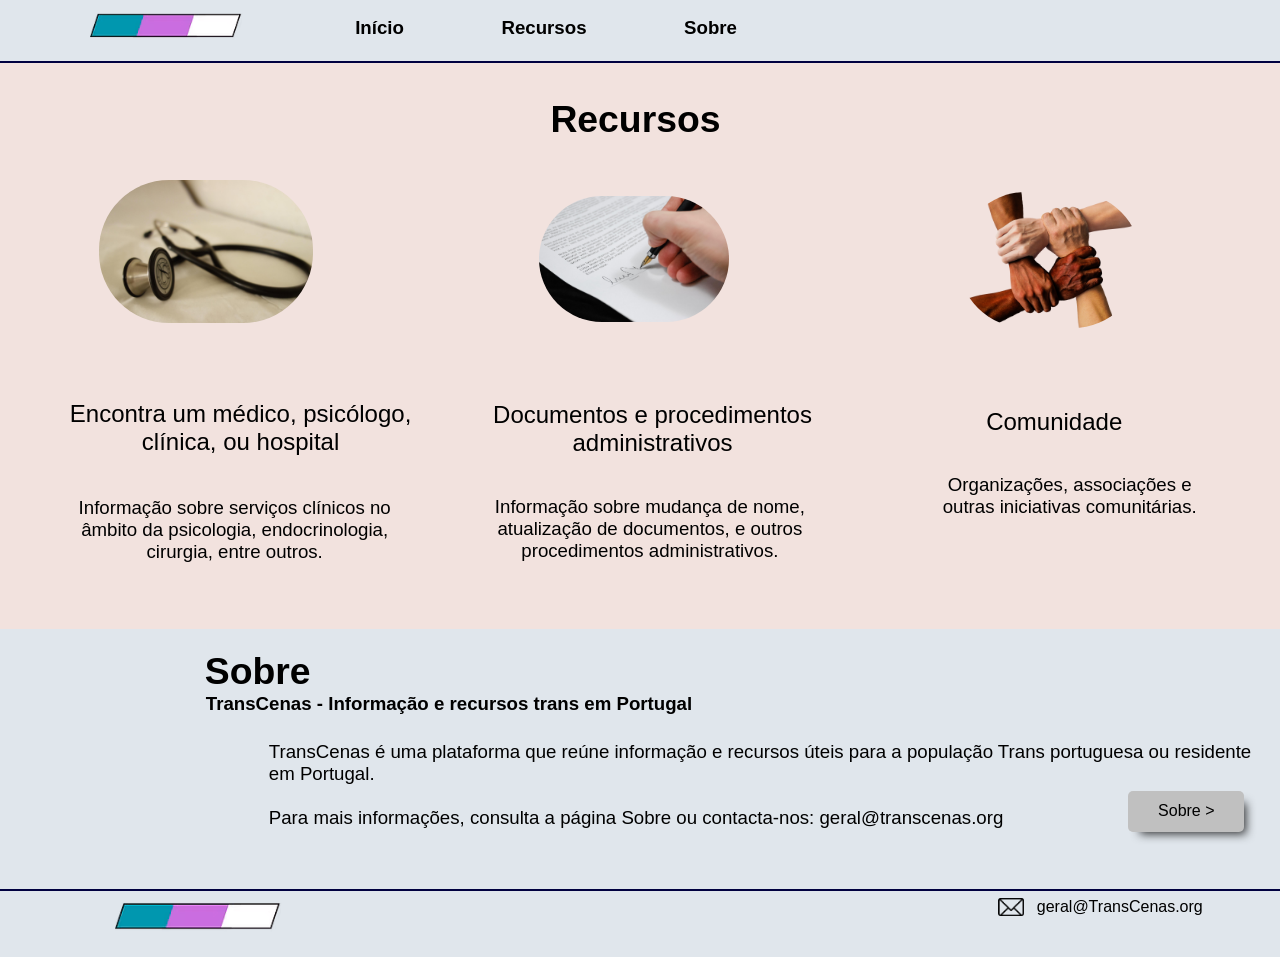
<file: index1.html>
<!DOCTYPE html>
<html> 
<head>
	<meta charset="utf-8">
	<meta name="viewport" content="width=device-width, initial-scale=1">
	<meta name="generator" content="RocketCake">
	<title></title>
	<link rel="stylesheet" type="text/css" href="index1_html.css?h=ac5d2a6e">
</head>
<body>
<div class="textstyle1">
<div id="container_1b166e26"><div id="container_1b166e26_padding" ></div></div><div  id="placeh_21c46e0d" >
  <div class="textstyle1">
<div id="text_3eca7aab"><div class="textstyle1">    <span class="textstyle2">Recursos</span>
</div>
</div><div id="text_25c634d8"><div class="textstyle1">    <span class="textstyle3">Encontra um m&#233;dico, psic&#243;logo, cl&#237;nica, ou hospital</span>
</div>
</div><div id="text_170f5b97"><div class="textstyle1">    <span class="textstyle3">Comunidade</span>
</div>
</div><div id="text_3198ceaa"><div class="textstyle1">    <span class="textstyle3">Documentos e procedimentos administrativos</span>
</div>
</div><div id="text_31d6b3e8"><div class="textstyle1">    <span class="textstyle3">Informa&#231;&#227;o sobre mudan&#231;a de nome, atualiza&#231;&#227;o de documentos, e outros procedimentos administrativos.</span>
</div>
</div><div id="text_71ad055a"><div class="textstyle1">    <span class="textstyle3">Organiza&#231;&#245;es, associa&#231;&#245;es e outras iniciativas comunit&#225;rias.</span>
</div>
</div><div id="text_177c2b57"><div class="textstyle1">    <span class="textstyle3">Informa&#231;&#227;o sobre servi&#231;os cl&#237;nicos no &#226;mbito da psicologia, endocrinologia, cirurgia, entre outros.</span>
</div>
</div><div id="container_6762d277"><div id="container_6762d277_padding" ><div class="textstyle1"><h1 id="heading_892ebb7">Recursos</h1></div>
<div style="clear:both"></div></div></div><div id="container_7a1f4ea1"><div id="container_7a1f4ea1_padding" ><div class="textstyle1"><div id="container_38f1d0e3"><div id="container_38f1d0e3_padding" ><div class="textstyle1"><div id="container_50ba6291"><div id="container_50ba6291_padding" ><div class="textstyle1">    <a href="clinicas.html"><img src="rc_images/estableman_stethoscope_2359757_2048x1365.jpg" width="2048" height="1365" id="img_7adcf17b" alt="" title="" border="0" /></a>
</div>
<div style="clear:both"></div></div></div><div id="container_75690335"><div id="container_75690335_padding" ><div class="textstyle1"><h2 id="heading_389f94e9">Encontra um m&#233;dico, psic&#243;logo, cl&#237;nica, ou hospital</h2>    <div id="text_313f930">
      <div class="textstyle4">
        <span class="textstyle5">Informa&#231;&#227;o sobre servi&#231;os cl&#237;nicos no &#226;mbito da psicologia, endocrinologia, cirurgia, entre outros.</span>
        </div>
      </div>
</div>
<div style="clear:both"></div></div></div><a href="clinicas.html" style="text-decoration:none"><div id="button_ceecfd3"><div class="vcenterstyle1"><div class="vcenterstyle2"><div class="textstyle1"></div>
</div></div></div></a></div>
<div style="clear:both"></div></div></div><div id="container_238e9b4d"><div id="container_238e9b4d_padding" ><div class="textstyle1"><div id="container_3ef7e28a"><div id="container_3ef7e28a_padding" ><div class="textstyle1">    <a href="docs"><img src="rc_images/jarmoluk_document_428334_1920.jpg" width="1920" height="1277" id="img_261262a" alt="" title="" border="0" /></a>
</div>
<div style="clear:both"></div></div></div><div id="container_58465b21"><div id="container_58465b21_padding" ><div class="textstyle1"><h2 id="heading_fb7d91b">Documentos e procedimentos administrativos</h2>    <div id="text_28553e3e">
      <div class="textstyle4">
        <span class="textstyle5">Informa&#231;&#227;o sobre mudan&#231;a de nome, atualiza&#231;&#227;o de documentos, e outros procedimentos administrativos.</span>
        </div>
      </div>
</div>
<div style="clear:both"></div></div></div><a href="docs" style="text-decoration:none"><div id="button_70954eb3"><div class="vcenterstyle1"><div class="vcenterstyle2"><div class="textstyle1"></div>
</div></div></div></a></div>
<div style="clear:both"></div></div></div><div id="container_12077a6"><div id="container_12077a6_padding" ><div class="textstyle1"><div id="container_52bab2b0"><div id="container_52bab2b0_padding" ><div class="textstyle1">    <a href="comunidade.html"><img src="rc_images/truthseeker08_hands_1917895_1920.png" width="1920" height="1440" id="img_149edc9c" alt="" title="" border="0" /></a>
</div>
<div style="clear:both"></div></div></div><div id="container_11886076"><div id="container_11886076_padding" ><div class="textstyle1"><h2 id="heading_6199f115">Comunidade</h2>    <div id="text_32a9e224">
      <div class="textstyle4">
        <span class="textstyle5">Organiza&#231;&#245;es, associa&#231;&#245;es e outras iniciativas comunit&#225;rias.</span>
        </div>
      </div>
</div>
<div style="clear:both"></div></div></div><a href="comunidade.html" style="text-decoration:none"><div id="button_70e60e76"><div class="vcenterstyle1"><div class="vcenterstyle2"><div class="textstyle1"></div>
</div></div></div></a></div>
<div style="clear:both"></div></div></div></div>
<div style="clear:both"></div></div></div><div id="container_78abf229"><div id="container_78abf229_padding" ><div class="textstyle1">    <div id="text_23e9de1e">
      <div class="textstyle1">
        <span class="textstyle6">Sobre</span>
        <div id="text_7c6af539">
          <div class="textstyle1">
            <span class="textstyle7">TransCenas - Informa&#231;&#227;o e recursos trans em Portugal</span>
            </div>
          </div>
        </div>
      </div>
    <div id="text_2641576f">
      <div class="textstyle1">
        <span class="textstyle5">TransCenas &#233; uma plataforma que re&#250;ne informa&#231;&#227;o e recursos &#250;teis para a popula&#231;&#227;o Trans portuguesa ou residente em Portugal.<br/><br/>Para mais informa&#231;&#245;es, consulta a p&#225;gina Sobre ou contacta-nos: geral@transcenas.org</span>
        <a href="sobre.html" style="text-decoration:none"><div id="button_1ee82bd7">
          <div class="vcenterstyle1"><div class="vcenterstyle2">            <div class="textstyle4">
              <span class="textstyle3">Sobre &gt;</span>
              </div>
            <div class="textstyle1">
              </div>
            </div></div>
          </div></a>
        </div>
      </div>
</div>
<div style="clear:both"></div></div></div>    </div>
</div>
<img src="rc_images/tc2.png" width="191" height="40" id="img_33e818a" alt="" title="" /><div id="menu_64f37254"><div  class="menuholder1"><a href="javascript:void(0);" tabindex="-1" aria-label="&#8801;" >
	<div id="menuentry_7912be8c"  class="menustyle1 menu_64f37254_mainMenuEntry mobileEntry">
		<div class="menuentry_text1">
  <span class="textstyle8">&#8801;</span>
		</div>
	</div>
</a>
<a href="index.html" style="text-decoration:none" tabindex="-1">
	<div id="menuentry_3f14847d"  class="menustyle2 menu_64f37254_mainMenuEntry normalEntry">
		<div class="menuentry_text2">
  <span class="textstyle9">In&#237;cio</span>
		</div>
	</div>
</a>
<a href="javascript:void(0);" tabindex="-1" aria-label="Recursos" >
	<div id="menuentry_297d27c3"  class="menustyle3 menu_64f37254_mainMenuEntry normalEntry">
		<div class="menuentry_text2">
  <span class="textstyle9">Recursos</span>
		</div>
	</div>
</a>
<a href="sobre.html" style="text-decoration:none" tabindex="-1">
	<div id="menuentry_353a5805"  class="menustyle4 menu_64f37254_mainMenuEntry normalEntry">
		<div class="menuentry_text2">
  <span class="textstyle9">Sobre</span>
		</div>
	</div>
</a>

	<script type="text/javascript" src="rc_images/wsp_menu.js"></script>
	<script type="text/javascript">
		var js_menu_64f37254= new wsp_menu('menu_64f37254', 'menu_64f37254', 50, null, true, {generateAriaLabels: true, setUsefulTabIndices: true, mobileMenuIsFullscreen: true, mobileMenuCloseButtonColor: '#0A0A0A', menuPaddingUsed: 50, mobileMenuAnimations: ['fadeMenus'], closeWhenMouseOut: false} );

		js_menu_64f37254.createMenuForItem('menuentry_7912be8c', ["  <span class=\"textstyle10\">In&#237;cio</span> ", 'index.html', '',
		                                   "  <span class=\"textstyle10\">Recursos</span> ", 'javascript:void(0);', '',
		                                   "  <span class=\"textstyle10\">&#160;&#160;&#160;Hospitais, Cl&#237;nicas e M&#233;dicos</span> ", 'clinicas.html', '',
		                                   "  <span class=\"textstyle10\">&#160;&#160;&#160;Documentos e Procedimentos Administrativos</span> ", 'docs', '',
		                                   "  <span class=\"textstyle10\">&#160;&#160;&#160;Comunidade</span> ", 'comunidade.html', '',
		                                   "  <span class=\"textstyle10\">Sobre</span> ", 'sobre.html', '']
		                                   , true);
		js_menu_64f37254.createMenuForItem('menuentry_3f14847d', []);
		js_menu_64f37254.createMenuForItem('menuentry_297d27c3', ["  <span class=\"textstyle10\">Hospitais, Cl&#237;nicas e M&#233;dicos</span> ", 'clinicas.html', '',
		                                   "  <span class=\"textstyle10\">Documentos e Procedimentos Administrativos</span> ", 'docs', '',
		                                   "  <span class=\"textstyle10\">Comunidade</span> ", 'comunidade.html', '']);
		js_menu_64f37254.createMenuForItem('menuentry_353a5805', []);

	</script>
</div></div><div id="container_3bd38d17"><div id="container_3bd38d17_padding" ><div class="textstyle1">  <img src="rc_images/tc2.png" width="191" height="40" id="img_46b0c69c" alt="" title="" />
  <div id="text_7b66f638">
    <div class="textstyle1">
      <span class="textstyle3">geral@TransCenas.org</span>
      </div>
    </div>
  <img src="rc_images/openclipart_vectors_letter_147563_1920.png" width="1920" height="1372" id="img_9e8f6cb" alt="" title="" />
</div>
<div style="clear:both"></div></div></div>  </div>
</body>
</html>
</file>
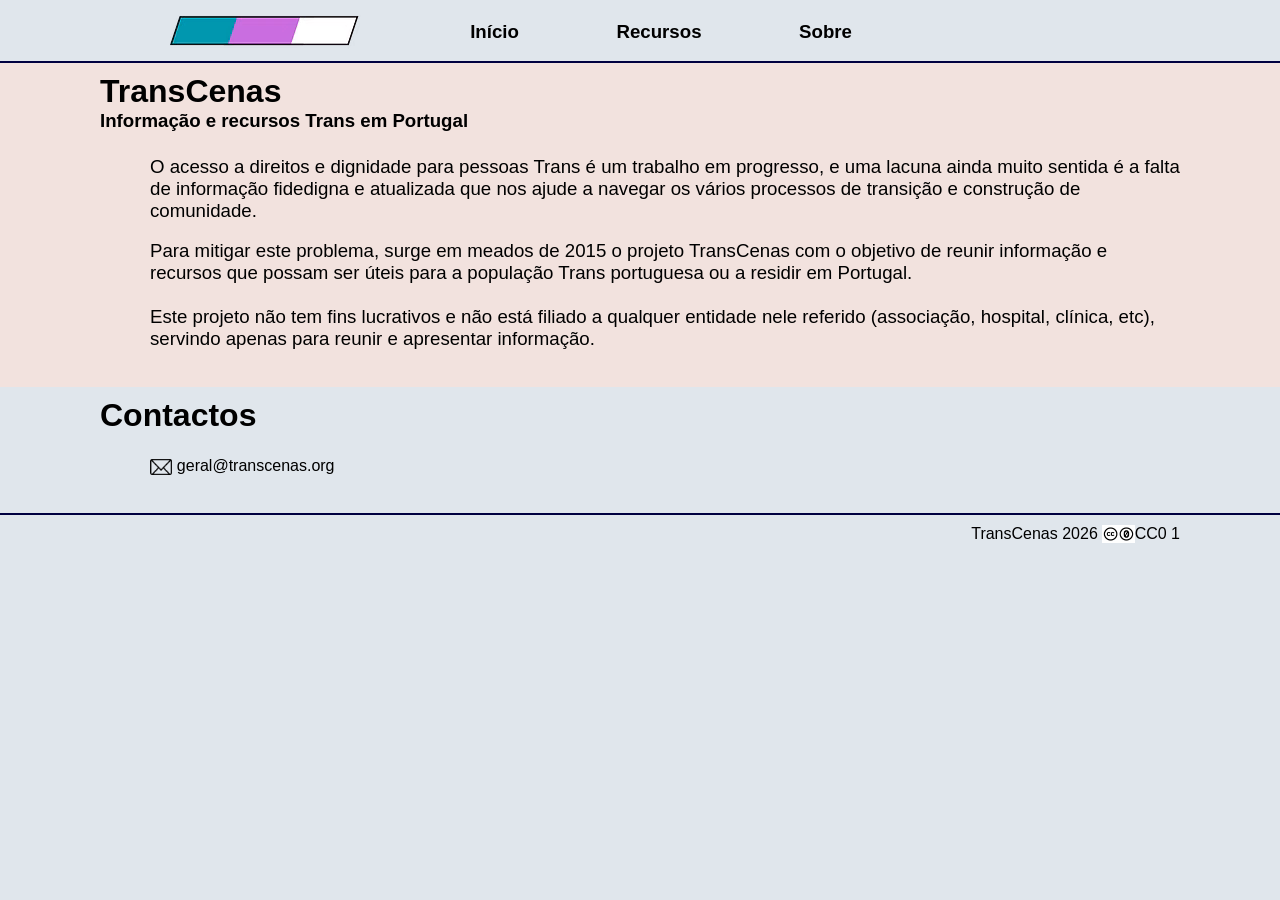
<file: sobre.html>
<!DOCTYPE html>
<html> 
<head>
	<meta charset="utf-8">
	<meta name="viewport" content="width=device-width, initial-scale=1">
	<meta name="generator" content="RocketCake">
	<title></title>
	<link rel="stylesheet" type="text/css" href="sobre_html.css?h=6e00c817">
</head>
<body>
<div class="textstyle1">
<div id="container_1b166e26"><div id="container_1b166e26_padding" ><div class="textstyle1"><img src="rc_images/tc2.png" width="191" height="40" id="img_33e818a" alt="" title="" /><div id="menu_64f37254"><div  class="menuholder1"><a href="javascript:void(0);" tabindex="-1" aria-label="&#8801;" >
	<div id="menuentry_7912be8c"  class="menustyle1 menu_64f37254_mainMenuEntry mobileEntry">
		<div class="menuentry_text1">
  <span class="textstyle2">&#8801;</span>
		</div>
	</div>
</a>
<a href="index.html" style="text-decoration:none" tabindex="-1">
	<div id="menuentry_3f14847d"  class="menustyle2 menu_64f37254_mainMenuEntry normalEntry">
		<div class="menuentry_text2">
  <span class="textstyle3">In&#237;cio</span>
		</div>
	</div>
</a>
<a href="javascript:void(0);" tabindex="-1" aria-label="Recursos" >
	<div id="menuentry_297d27c3"  class="menustyle3 menu_64f37254_mainMenuEntry normalEntry">
		<div class="menuentry_text2">
  <span class="textstyle3">Recursos</span>
		</div>
	</div>
</a>
<a href="sobre.html" style="text-decoration:none" tabindex="-1">
	<div id="menuentry_353a5805"  class="menustyle4 menu_64f37254_mainMenuEntry normalEntry">
		<div class="menuentry_text2">
  <span class="textstyle3">Sobre</span>
		</div>
	</div>
</a>

	<script type="text/javascript" src="rc_images/wsp_menu.js"></script>
	<script type="text/javascript">
		var js_menu_64f37254= new wsp_menu('menu_64f37254', 'menu_64f37254', 50, null, true, {generateAriaLabels: true, setUsefulTabIndices: true, mobileMenuIsFullscreen: true, mobileMenuCloseButtonColor: '#0A0A0A', menuPaddingUsed: 50, mobileMenuAnimations: ['fadeMenus'], closeWhenMouseOut: false} );

		js_menu_64f37254.createMenuForItem('menuentry_7912be8c', ["  <span class=\"textstyle4\">In&#237;cio</span> ", 'index.html', '',
		                                   "  <span class=\"textstyle4\">Recursos</span> ", 'javascript:void(0);', '',
		                                   "  <span class=\"textstyle4\">&#160;&#160;&#160;Profissionais de Sa&#250;de, Hospitais e Cl&#237;nicas</span> ", 'clinicas.html', '',
		                                   "  <span class=\"textstyle4\">&#160;&#160;&#160;Documentos e Procedimentos Administrativos</span> ", 'docs', '',
		                                   "  <span class=\"textstyle4\">&#160;&#160;&#160;Comunidade</span> ", 'comunidade.html', '',
		                                   "  <span class=\"textstyle4\">Sobre</span> ", 'sobre.html', '']
		                                   , true);
		js_menu_64f37254.createMenuForItem('menuentry_3f14847d', []);
		js_menu_64f37254.createMenuForItem('menuentry_297d27c3', ["  <span class=\"textstyle4\">Profissionais de Sa&#250;de, Hospitais e Cl&#237;nicas</span> ", 'clinicas.html', '',
		                                   "  <span class=\"textstyle4\">Documentos e Procedimentos Administrativos</span> ", 'docs', '',
		                                   "  <span class=\"textstyle4\">Comunidade</span> ", 'comunidade.html', '']);
		js_menu_64f37254.createMenuForItem('menuentry_353a5805', []);

	</script>
</div></div></div>
<div style="clear:both"></div></div></div><div  id="placeh_21c46e0d" >
  <div class="textstyle1">
<div id="container_61f95e0c"><div id="container_61f95e0c_padding" ><div class="textstyle1"><span class="textstyle5">TransCenas</span><span class="textstyle6"><br/></span><span class="textstyle7">Informa&#231;&#227;o e recursos Trans em Portugal</span></div>
</div></div><div id="container_118931d5"><div id="container_118931d5_padding" ><div class="textstyle1">    <span class="textstyle8">O acesso a direitos e dignidade para pessoas Trans &#233; um trabalho em progresso, e uma lacuna ainda muito sentida &#233; a falta de informa&#231;&#227;o fidedigna e atualizada que nos ajude a navegar os v&#225;rios processos de transi&#231;&#227;o e constru&#231;&#227;o de comunidade. </span>
<span class="textstyle9">&#8203;&#8203;<br/><br/></span><span class="textstyle8">Para mitigar este problema, surge em meados de 2015 o projeto TransCenas com o objetivo de reunir informa&#231;&#227;o e recursos que possam ser &#250;teis para a popula&#231;&#227;o Trans portuguesa ou a residir em Portugal.&#8203;<br/><br/>Este projeto n&#227;o tem fins lucrativos e n&#227;o est&#225; filiado a qualquer entidade nele referido (associa&#231;&#227;o, hospital, cl&#237;nica, etc), servindo apenas para reunir e apresentar informa&#231;&#227;o.</span></div>
</div></div><div id="container_144c238e"><div id="container_144c238e_padding" ><div class="textstyle1">    <span class="textstyle5">Contactos</span>
</div>
</div></div><div id="container_3d66e75c"><div id="container_3d66e75c_padding" ><div class="textstyle1"><img src="rc_images/openclipart_vectors_letter_147563_1920.png" width="1920" height="1372" id="img_63e1ae66" alt="" title="" /><span class="textstyle6">  </span><span class="textstyle9">geral@transcenas.org</span></div>
<div style="clear:both"></div></div></div>    </div>
</div>
  </div>
<div class="textstyle10">
<div id="container_3bd38d17"><div id="container_3bd38d17_padding" ><div class="textstyle11"><span class="textstyle12">TransCenas 2026  </span><img src="rc_images/cc0social_1024x576.png" width="1024" height="576" id="img_55c7cedb" alt="" title="" /><span class="textstyle12">CC0 1<br/></span></div>
<div style="clear:both"></div></div></div>  </div>
</body>
</html>
</file>
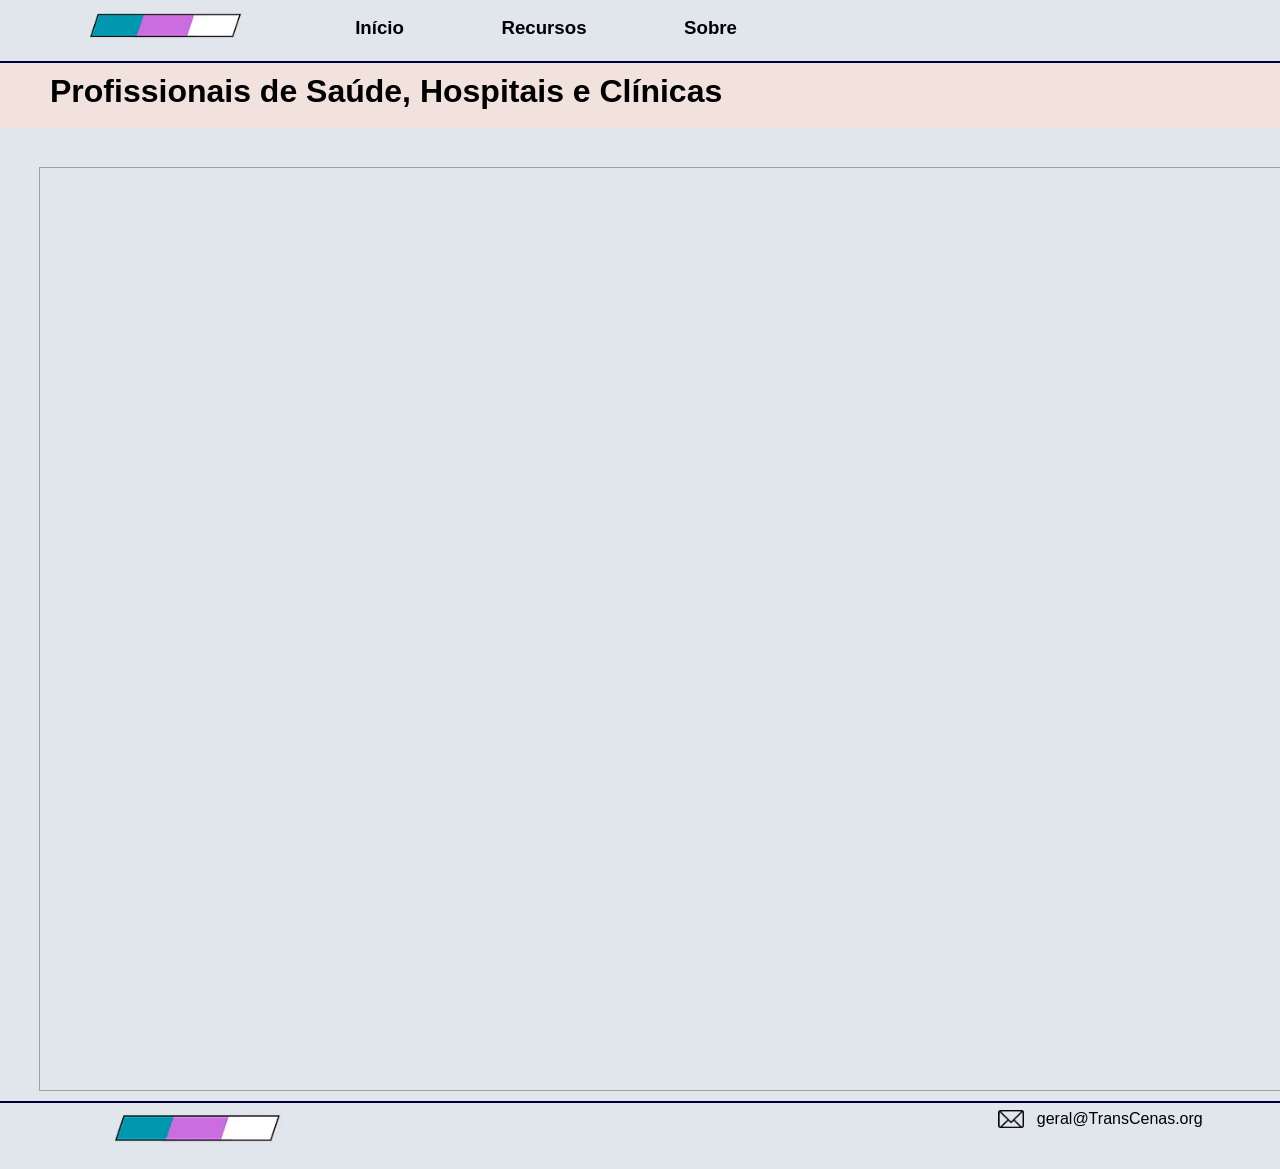
<file: site/clinicas.html>
<!DOCTYPE html>
<html> 
<head>
	<meta charset="utf-8">
	<meta name="viewport" content="width=device-width, initial-scale=1">
	<meta name="generator" content="RocketCake">
	<title></title>
	<link rel="stylesheet" type="text/css" href="clinicas_html.css?h=c6e5e12d">
</head>
<body>
<div class="textstyle1">
<div id="container_1b166e26"><div id="container_1b166e26_padding" ></div></div><div  id="placeh_21c46e0d" >
  <div class="textstyle1">
<div id="container_2fe2d46c"><div id="container_2fe2d46c_padding" ><div class="textstyle1">    <span class="textstyle2">Profissionais de Sa&#250;de, Hospitais e Cl&#237;nicas</span>
</div>
</div></div><div id="container_366cb74c"><div id="container_366cb74c_padding" ><div class="textstyle1">    <iframe name="IFrame1" frameBorder="0" src="https://dbclinicas.transcenas.org" scrolling="auto" id="iframe_7901585d"></iframe>

</div>
<div style="clear:both"></div></div></div>    </div>
</div>
<img src="rc_images/tc2.png" width="191" height="40" id="img_33e818a" alt="" title="" /><div id="menu_64f37254"><div  class="menuholder1"><a href="javascript:void(0);" tabindex="-1" aria-label="&#8801;" >
	<div id="menuentry_7912be8c"  class="menustyle1 menu_64f37254_mainMenuEntry mobileEntry">
		<div class="menuentry_text1">
  <span class="textstyle3">&#8801;</span>
		</div>
	</div>
</a>
<a href="index.html" style="text-decoration:none" tabindex="-1">
	<div id="menuentry_3f14847d"  class="menustyle2 menu_64f37254_mainMenuEntry normalEntry">
		<div class="menuentry_text2">
  <span class="textstyle4">In&#237;cio</span>
		</div>
	</div>
</a>
<a href="javascript:void(0);" tabindex="-1" aria-label="Recursos" >
	<div id="menuentry_297d27c3"  class="menustyle3 menu_64f37254_mainMenuEntry normalEntry">
		<div class="menuentry_text2">
  <span class="textstyle4">Recursos</span>
		</div>
	</div>
</a>
<a href="sobre.html" style="text-decoration:none" tabindex="-1">
	<div id="menuentry_353a5805"  class="menustyle4 menu_64f37254_mainMenuEntry normalEntry">
		<div class="menuentry_text2">
  <span class="textstyle4">Sobre</span>
		</div>
	</div>
</a>

	<script type="text/javascript" src="rc_images/wsp_menu.js"></script>
	<script type="text/javascript">
		var js_menu_64f37254= new wsp_menu('menu_64f37254', 'menu_64f37254', 50, null, true, {generateAriaLabels: true, setUsefulTabIndices: true, mobileMenuIsFullscreen: true, mobileMenuCloseButtonColor: '#0A0A0A', menuPaddingUsed: 50, mobileMenuAnimations: ['fadeMenus'], closeWhenMouseOut: false} );

		js_menu_64f37254.createMenuForItem('menuentry_7912be8c', ["  <span class=\"textstyle5\">In&#237;cio</span> ", 'index.html', '',
		                                   "  <span class=\"textstyle5\">Recursos</span> ", 'javascript:void(0);', '',
		                                   "  <span class=\"textstyle5\">&#160;&#160;&#160;Hospitais, Cl&#237;nicas e M&#233;dicos</span> ", 'clinicas.html', '',
		                                   "  <span class=\"textstyle5\">&#160;&#160;&#160;Documentos e Procedimentos Administrativos</span> ", 'docs', '',
		                                   "  <span class=\"textstyle5\">&#160;&#160;&#160;Comunidade</span> ", 'comunidade.html', '',
		                                   "  <span class=\"textstyle5\">Sobre</span> ", 'sobre.html', '']
		                                   , true);
		js_menu_64f37254.createMenuForItem('menuentry_3f14847d', []);
		js_menu_64f37254.createMenuForItem('menuentry_297d27c3', ["  <span class=\"textstyle5\">Hospitais, Cl&#237;nicas e M&#233;dicos</span> ", 'clinicas.html', '',
		                                   "  <span class=\"textstyle5\">Documentos e Procedimentos Administrativos</span> ", 'docs', '',
		                                   "  <span class=\"textstyle5\">Comunidade</span> ", 'comunidade.html', '']);
		js_menu_64f37254.createMenuForItem('menuentry_353a5805', []);

	</script>
</div></div><div id="container_3bd38d17"><div id="container_3bd38d17_padding" ><div class="textstyle1">  <img src="rc_images/tc2.png" width="191" height="40" id="img_46b0c69c" alt="" title="" />
  <div id="text_7b66f638">
    <div class="textstyle1">
      <span class="textstyle6">geral@TransCenas.org</span>
      </div>
    </div>
  <img src="rc_images/openclipart_vectors_letter_147563_1920.png" width="1920" height="1372" id="img_9e8f6cb" alt="" title="" />
</div>
<div style="clear:both"></div></div></div>  </div>
</body>
</html>
</file>
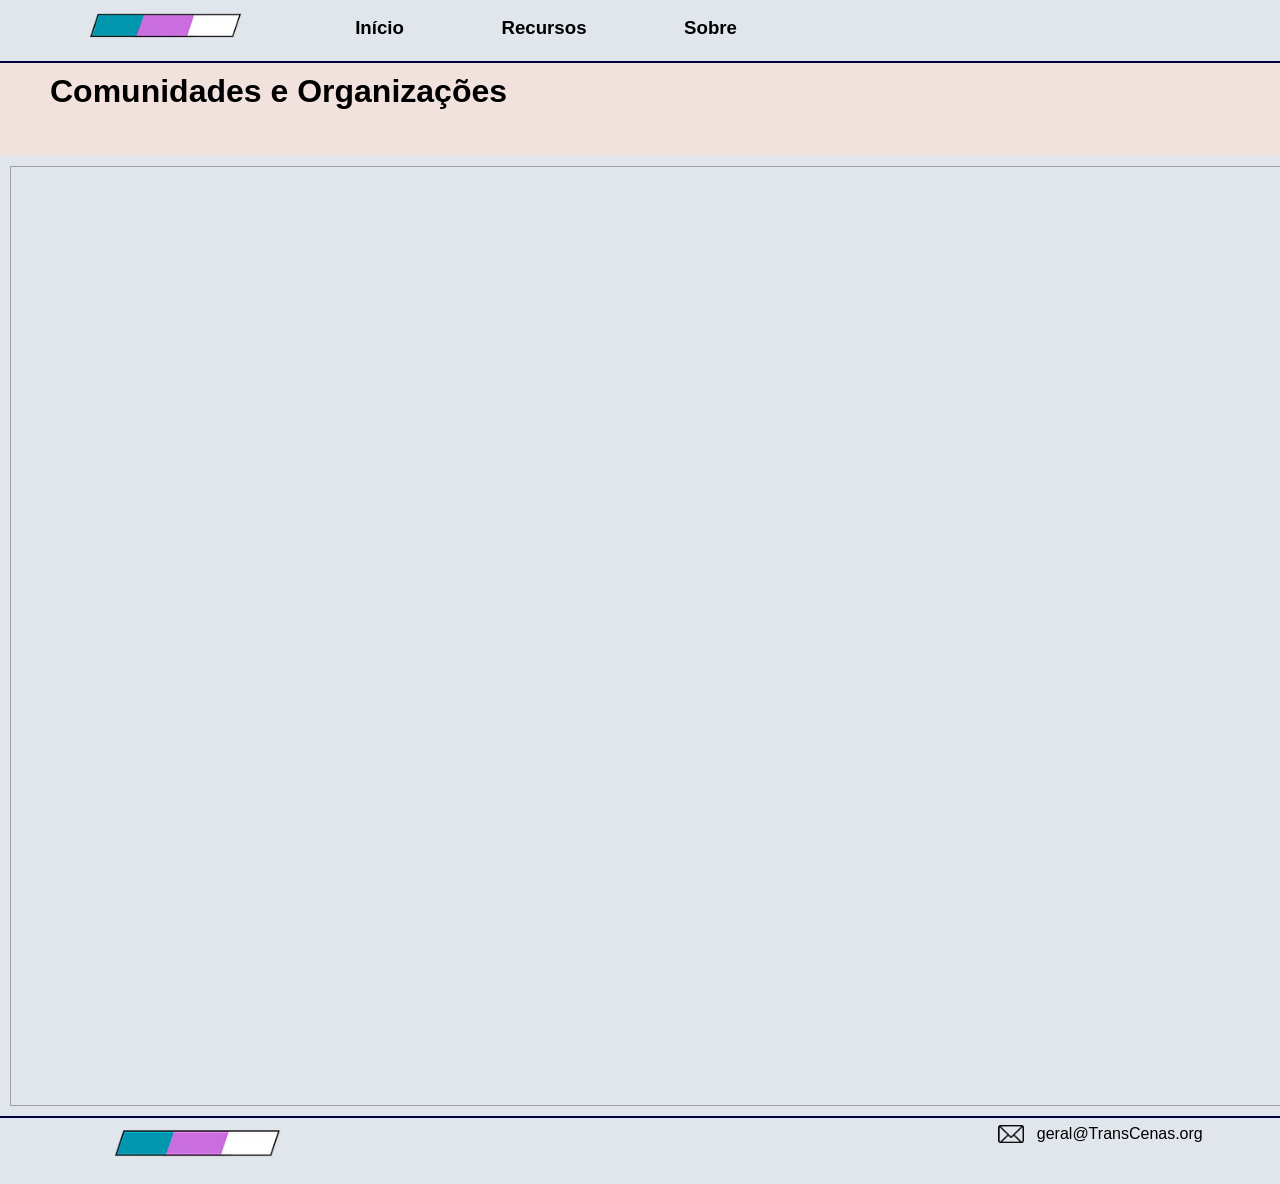
<file: site/comunidade.html>
<!DOCTYPE html>
<html> 
<head>
	<meta charset="utf-8">
	<meta name="viewport" content="width=device-width, initial-scale=1">
	<meta name="generator" content="RocketCake">
	<title></title>
	<link rel="stylesheet" type="text/css" href="comunidade_html.css?h=c2d4e9a7">
</head>
<body>
<div class="textstyle1">
<div id="container_1b166e26"><div id="container_1b166e26_padding" ></div></div><div  id="placeh_21c46e0d" >
  <div class="textstyle1">
<div id="container_3aab6ea4"><div id="container_3aab6ea4_padding" ><div class="textstyle1">    <span class="textstyle2">Comunidades e Organiza&#231;&#245;es</span>
</div>
</div></div><div id="container_39f58953"><div id="container_39f58953_padding" ><div class="textstyle1"><iframe name="IFrame2" frameBorder="0" src="https://dbcomunidade.transcenas.org/" scrolling="auto" id="iframe_4078555f"></iframe></div>
<div style="clear:both"></div></div></div>    </div>
</div>
<img src="rc_images/tc2.png" width="191" height="40" id="img_33e818a" alt="" title="" /><div id="menu_64f37254"><div  class="menuholder1"><a href="javascript:void(0);" tabindex="-1" aria-label="&#8801;" >
	<div id="menuentry_7912be8c"  class="menustyle1 menu_64f37254_mainMenuEntry mobileEntry">
		<div class="menuentry_text1">
  <span class="textstyle3">&#8801;</span>
		</div>
	</div>
</a>
<a href="index.html" style="text-decoration:none" tabindex="-1">
	<div id="menuentry_3f14847d"  class="menustyle2 menu_64f37254_mainMenuEntry normalEntry">
		<div class="menuentry_text2">
  <span class="textstyle4">In&#237;cio</span>
		</div>
	</div>
</a>
<a href="javascript:void(0);" tabindex="-1" aria-label="Recursos" >
	<div id="menuentry_297d27c3"  class="menustyle3 menu_64f37254_mainMenuEntry normalEntry">
		<div class="menuentry_text2">
  <span class="textstyle4">Recursos</span>
		</div>
	</div>
</a>
<a href="sobre.html" style="text-decoration:none" tabindex="-1">
	<div id="menuentry_353a5805"  class="menustyle4 menu_64f37254_mainMenuEntry normalEntry">
		<div class="menuentry_text2">
  <span class="textstyle4">Sobre</span>
		</div>
	</div>
</a>

	<script type="text/javascript" src="rc_images/wsp_menu.js"></script>
	<script type="text/javascript">
		var js_menu_64f37254= new wsp_menu('menu_64f37254', 'menu_64f37254', 50, null, true, {generateAriaLabels: true, setUsefulTabIndices: true, mobileMenuIsFullscreen: true, mobileMenuCloseButtonColor: '#0A0A0A', menuPaddingUsed: 50, mobileMenuAnimations: ['fadeMenus'], closeWhenMouseOut: false} );

		js_menu_64f37254.createMenuForItem('menuentry_7912be8c', ["  <span class=\"textstyle5\">In&#237;cio</span> ", 'index.html', '',
		                                   "  <span class=\"textstyle5\">Recursos</span> ", 'javascript:void(0);', '',
		                                   "  <span class=\"textstyle5\">&#160;&#160;&#160;Hospitais, Cl&#237;nicas e M&#233;dicos</span> ", 'clinicas.html', '',
		                                   "  <span class=\"textstyle5\">&#160;&#160;&#160;Documentos e Procedimentos Administrativos</span> ", 'docs', '',
		                                   "  <span class=\"textstyle5\">&#160;&#160;&#160;Comunidade</span> ", 'comunidade.html', '',
		                                   "  <span class=\"textstyle5\">Sobre</span> ", 'sobre.html', '']
		                                   , true);
		js_menu_64f37254.createMenuForItem('menuentry_3f14847d', []);
		js_menu_64f37254.createMenuForItem('menuentry_297d27c3', ["  <span class=\"textstyle5\">Hospitais, Cl&#237;nicas e M&#233;dicos</span> ", 'clinicas.html', '',
		                                   "  <span class=\"textstyle5\">Documentos e Procedimentos Administrativos</span> ", 'docs', '',
		                                   "  <span class=\"textstyle5\">Comunidade</span> ", 'comunidade.html', '']);
		js_menu_64f37254.createMenuForItem('menuentry_353a5805', []);

	</script>
</div></div><div id="container_3bd38d17"><div id="container_3bd38d17_padding" ><div class="textstyle1">  <img src="rc_images/tc2.png" width="191" height="40" id="img_46b0c69c" alt="" title="" />
  <div id="text_7b66f638">
    <div class="textstyle1">
      <span class="textstyle6">geral@TransCenas.org</span>
      </div>
    </div>
  <img src="rc_images/openclipart_vectors_letter_147563_1920.png" width="1920" height="1372" id="img_9e8f6cb" alt="" title="" />
</div>
<div style="clear:both"></div></div></div>  </div>
</body>
</html>
</file>
<file: site/index_html.css>
h1, h2, h3 { margin:0; padding:0; font-weight:normal; font-style:normal; }
a { color:#5D5D9E; } 
a:visited { color:#5D5D9E; } 
a:active { color:#5C615E; } 
a:hover { color:#B2B3B4; } 
#menu_64f37254 a { text-decoration: none; }
#menu_64f37254_pane { background-color: #E0E6EC; border: 1px solid #E0E6EC; padding-top: 50px; padding-bottom: 50px; box-shadow: 2px 2px 6px 0px rgba(8, 8, 8, 0.784314); }
#menu_64f37254_hr { background-color: #E0E6EC; height: 1px; border: none; }
#menu_64f37254_entry { padding-left: 50px; padding-right: 50px; padding-top: 10px; padding-bottom: 10px; }
#menu_64f37254_entry:hover { background-color: #323232; color: #FFFFFF !important; }
#menu_64f37254_entry:hover span { color:#FFFFFF !important; }
		.menu_64f37254_mainMenuEntry { text-align: center; }
		.menu_64f37254_mainMenuEntry:hover {	background-color:#282828; }
		.menu_64f37254_mainMenuEntry:hover span {	color:#FFFFFF !important; }
		#menu_64f37254 .mobileEntry { display: none; } 
		#menu_64f37254 .normalEntry { display: block; } 
		@media only screen and (max-width:600px) { 
			#menu_64f37254 .mobileEntry { display: block; } 
			#menu_64f37254 .normalEntry { display: none; } 
		}
body { background-color:#FFFFFF; padding:0;  margin: 0; }
.textstyle1 { text-align:left; }
#container_1b166e26 { box-sizing: border-box; vertical-align: top; position:relative; display: inline-block; width:100%; min-height:63px; background-color:#E0E6EC; border-top: none; border-left: none; border-right: none; border-bottom: 2px solid #000040;  }
#container_1b166e26_padding { margin: 10px; display: block;  }
#placeh_21c46e0d { vertical-align: bottom; position:relative; display: inline-block; width:100%; min-height:724px;  }
#container_40bf1b19 { vertical-align: top; position:relative; display: inline-block; width:100%; min-height:90px; background-color:#F2E2DE;  }
#container_40bf1b19_padding { margin: 10px; display: block;  }
.textstyle2 { text-align:center; }
.textstyle3 { font-size:28pt; font-family:Arial, Helvetica, sans-serif; color:#000000; font-weight:bold;  }
#container_579f572f { vertical-align: top; position:relative; display: inline-block; width:100%; min-height:403px; background-color:#F2E2DE;  }
#container_579f572f_padding { margin: 10px; display: block;  }
#container_5c17f023 { vertical-align: top; position:relative; display: inline-block; width:33%; min-height:371px; background:none;  }
#container_5c17f023_padding { margin: 10px; display: block;  }
#container_19c09732 { vertical-align: top; position:relative; display: inline-block; width:100%; min-height:184px; background:none;  }
#container_19c09732_padding { margin: 10px; display: block;  }
#img_690011d2 { border-radius: 70px; position:absolute; left:20%; top:4%; width:54%; background:none; height:auto;  }
#container_19252999 { vertical-align: top; position:relative; display: inline-block; width:100%; min-height:100px; background:none;  }
#container_19252999_padding { margin: 10px; display: block;  }
#heading_67367245 { position:absolute; left:10%; top:17%; width:362px; background:none; font-size:18pt; font-family:Candara, Optima, 'Noto Sans', source-sans-pro, sans-serif; color:#000000; text-align:center;  }
#container_6a11e94 { vertical-align: top; position:relative; display: inline-block; width:100%; min-height:150px; background:none;  }
#container_6a11e94_padding { margin: 10px; display: block;  }
#text_6f87498c { position:absolute; left:9%; top:19%; width:366px; height:90px; background:none;  }
.textstyle4 { font-size:14pt; font-family:Candara, Optima, 'Noto Sans', source-sans-pro, sans-serif; color:#000000;  }
#button_6e2710f5 { position:absolute; left:7%; top:5%; width:402px; height:422px; background:none;  }
.vcenterstyle1 { display: table; width: 100%; height: 100%; }
.vcenterstyle2 { display: table-cell; vertical-align: middle; }
#container_3b42e9dd { vertical-align: top; position:relative; display: inline-block; width:33%; min-height:370px; background:none;  }
#container_3b42e9dd_padding { margin: 10px; display: block;  }
#container_9038ba { vertical-align: top; position:relative; display: inline-block; width:100%; min-height:185px; background:none;  }
#container_9038ba_padding { margin: 10px; display: block;  }
#img_c798b63 { border-radius: 70px; position:absolute; left:26%; top:23px; width:48%; background:none; height:auto;  }
#container_155afd3d { vertical-align: bottom; position:relative; display: inline-block; width:100%; min-height:99px; background:none;  }
#container_155afd3d_padding { margin: 10px; display: block;  }
#heading_31ecf81 { position:absolute; left:7%; top:17%; width:378px; background:none; font-size:18pt; font-family:Candara, Optima, 'Noto Sans', source-sans-pro, sans-serif; color:#000000; text-align:center;  }
#container_42787e73 { vertical-align: top; position:relative; display: inline-block; width:100%; min-height:150px; background:none;  }
#container_42787e73_padding { margin: 10px; display: block;  }
#text_2591a13d { position:absolute; left:13%; top:17%; width:349px; height:46px; background:none;  }
#button_73620bee { position:absolute; left:3%; top:4%; width:411px; height:422px; background:none;  }
#container_54e7e8b8 { vertical-align: top; position:relative; display: inline-block; width:33%; min-height:373px; background:none;  }
#container_54e7e8b8_padding { margin: 10px; display: block;  }
#container_6e01cfea { box-sizing: border-box; vertical-align: top; position:relative; display: inline-block; width:100%; min-height:187px; background:none; border-top: none; border-left: none; border-right: none; border-bottom: none;  }
#container_6e01cfea_padding { margin: 10px; display: block;  }
#img_789175cb { border-radius: 70px; position:absolute; left:27%; top:10%; width:46%; background:none; height:auto;  }
#button_75abdb9f { position:absolute; left:37%; top:7%; width:317px; height:418px; background:none;  }
#container_7e61b60e { vertical-align: top; position:relative; display: inline-block; width:100%; min-height:96px; background:none;  }
#container_7e61b60e_padding { margin: 10px; display: block;  }
#heading_4416cfc1 { position:absolute; left:34%; top:20%; background:none; font-size:18pt; font-family:Candara, Optima, 'Noto Sans', source-sans-pro, sans-serif; color:#000000; text-align:left;  }
#container_3933c8cf { vertical-align: top; position:relative; display: inline-block; width:100%; min-height:150px; background:none;  }
#container_3933c8cf_padding { margin: 10px; display: block;  }
#text_5733c5d7 { position:absolute; left:21%; top:18%; width:270px; height:19px; background:none;  }
#button_2b7759f6 { position:absolute; left:4%; top:4%; width:435px; height:422px; background:none;  }
#container_24d93665 { vertical-align: top; position:relative; display: inline-block; width:100%; min-height:106px; background-color:#E0E6EC; background-position:top left; background-size:cover;  }
#container_24d93665_padding { margin: 10px 10px 10px 40px; display: block;  }
.textstyle5 { font-size:24pt; font-family:Arial, Helvetica, sans-serif; color:#000000; font-weight:bold;  }
.textstyle6 { font-size:12pt; font-family:Arial, Helvetica, sans-serif; color:#000000; font-weight:bold;  }
.textstyle7 { font-size:14pt; font-family:Arial, Helvetica, sans-serif; color:#000000; font-weight:bold;  }
#container_11641a92 { vertical-align: top; position:relative; display: inline-block; width:100%; min-height:171px; background-color:#E0E6EC;  }
#container_11641a92_padding { margin: 10px 10px 10px 50px; display: block;  }
#img_33e818a { position:absolute; left:7%; top:1%; width:12%; background:none; height:auto;  }
#menu_64f37254 { position:absolute; left:20%; top:1%; width:40%; height:37px; text-align:left; background-color:#E0E6EC;  }
.menuholder1 { position: relative; overflow: hidden; width: 100%; height: 100%; }
.menustyle1 { position:absolute; width:117px; height:37px; left:50px;  }
.menuentry_text1 { position:absolute; top:0px; bottom:0px; left:0px; right:0px; margin-top:auto; margin-bottom:auto; margin-left:auto; margin-right:auto; height:34px;  }
.textstyle8 { font-size:22pt; font-family:Arial, Helvetica, sans-serif; color:#000000;  white-space: nowrap; }
.menustyle2 { position:absolute; width:147px; height:37px; left:50px;  }
.menuentry_text2 { position:absolute; top:0px; bottom:0px; left:0px; right:0px; margin-top:auto; margin-bottom:auto; margin-left:auto; margin-right:auto; height:21px;  }
.textstyle9 { font-size:14pt; font-family:Arial, Helvetica, sans-serif; color:#000000; font-weight:bold;  white-space: nowrap; }
.menustyle3 { position:absolute; width:182px; height:37px; left:197px;  }
.menustyle4 { position:absolute; width:151px; height:37px; left:379px;  }
.textstyle10 { font-size:14pt; font-family:Arial, Helvetica, sans-serif; color:#000000;  white-space: nowrap; }
#container_3bd38d17 { box-sizing: border-box; vertical-align: top; position:relative; display: inline-block; width:100%; min-height:68px; background-color:#E0E6EC; border-top: 2px solid #000040; border-left: none; border-right: none; border-bottom: none;  }
#container_3bd38d17_padding { margin: 10px; display: block;  }
#img_46b0c69c { position:absolute; left:9%; top:11%; width:13%; background:none; height:auto;  }
#text_7b66f638 { position:absolute; left:81%; top:10%; background:none;  }
.textstyle11 { font-size:12pt; font-family:Arial, Helvetica, sans-serif; color:#000000;  }
#img_9e8f6cb { position:absolute; left:78%; top:10%; width:2%; background:none; height:auto;  }
@media only screen and (max-width: 600px)
{
		#container_5c17f023 { width:100%;  }
		#container_3b42e9dd { width:100%;  }
		#container_54e7e8b8 { width:100%;  }
}
@media only screen and (max-width: 450px)
{
		#container_11641a92 { min-height:350px;  }
}
</file>
<file: clinicas_html.css>
a { color:#5D5D9E; } 
a:visited { color:#5D5D9E; } 
a:active { color:#5C615E; } 
a:hover { color:#B2B3B4; } 
#menu_64f37254 a { text-decoration: none; }
#menu_64f37254_pane { background-color: #E0E6EC; border: 1px solid #E0E6EC; padding-top: 50px; padding-bottom: 50px; box-shadow: 2px 2px 6px 0px rgba(8, 8, 8, 0.784314); }
#menu_64f37254_hr { background-color: #E0E6EC; height: 1px; border: none; }
#menu_64f37254_entry { padding-left: 50px; padding-right: 50px; padding-top: 10px; padding-bottom: 10px; }
#menu_64f37254_entry:hover { background-color: #323232; color: #FFFFFF !important; }
#menu_64f37254_entry:hover span { color:#FFFFFF !important; }
		.menu_64f37254_mainMenuEntry { text-align: center; }
		.menu_64f37254_mainMenuEntry:hover {	background-color:#282828; }
		.menu_64f37254_mainMenuEntry:hover span {	color:#FFFFFF !important; }
		#menu_64f37254 .mobileEntry { display: none; } 
		#menu_64f37254 .normalEntry { display: block; } 
		@media only screen and (max-width:600px) { 
			#menu_64f37254 .mobileEntry { display: block; } 
			#menu_64f37254 .normalEntry { display: none; } 
		}
body { background-color:#E0E6EC; padding:0;  margin: 0; }
.textstyle1 { text-align:left; }
#container_1b166e26 { box-sizing: border-box; vertical-align: top; position:relative; display: inline-block; width:100%; min-height:63px; background-color:#E0E6EC; border-top: none; border-left: none; border-right: none; border-bottom: 2px solid #000040;  }
#container_1b166e26_padding { margin: 10px 100px 10px 100px; display: block;  }
#img_33e818a { vertical-align: bottom; position:relative; display: inline-block; margin:0px 0px 0px 70px; background:none; height:auto;  }
#menu_64f37254 { vertical-align: bottom; position:relative; display: inline-block; margin:0px 0px 0px 10px; width:46%; height:37px; text-align:left; background-color:#E0E6EC;  }
.menuholder1 { position: relative; overflow: hidden; width: 100%; height: 100%; }
.menustyle1 { position:absolute; width:117px; height:37px; left:50px;  }
.menuentry_text1 { position:absolute; top:0px; bottom:0px; left:0px; right:0px; margin-top:auto; margin-bottom:auto; margin-left:auto; margin-right:auto; height:34px;  }
.textstyle2 { font-size:22pt; font-family:Arial, Helvetica, sans-serif; color:#000000;  white-space: nowrap; }
.menustyle2 { position:absolute; width:147px; height:37px; left:50px;  }
.menuentry_text2 { position:absolute; top:0px; bottom:0px; left:0px; right:0px; margin-top:auto; margin-bottom:auto; margin-left:auto; margin-right:auto; height:21px;  }
.textstyle3 { font-size:14pt; font-family:Arial, Helvetica, sans-serif; color:#000000; font-weight:bold;  white-space: nowrap; }
.menustyle3 { position:absolute; width:182px; height:37px; left:197px;  }
.menustyle4 { position:absolute; width:151px; height:37px; left:379px;  }
.textstyle4 { font-size:14pt; font-family:Arial, Helvetica, sans-serif; color:#000000;  white-space: nowrap; }
#placeh_21c46e0d { vertical-align: bottom; position:relative; display: inline-block; width:100%; min-height:78px;  }
#container_2fe2d46c { vertical-align: top; position:relative; display: inline-block; width:100%; min-height:65px; background-color:#F2E2DE;  }
#container_2fe2d46c_padding { margin: 10px 100px 10px 100px; display: block;  }
.textstyle5 { font-size:24pt; font-family:Arial, Helvetica, sans-serif; color:#000000; font-weight:bold;  }
#container_366cb74c { vertical-align: top; position:relative; display: inline-block; width:101%; min-height:973px; background-color:#E0E6EC;  }
#container_366cb74c_padding { margin: 10px; display: block;  }
#iframe_7901585d { position:absolute; left:3%; top:4%; width:98%; height:924px; background-color:#E0E6EC;  }
.textstyle6 { text-align:center; }
#container_3bd38d17 { box-sizing: border-box; vertical-align: top; position:relative; display: inline-block; width:100%; min-height:68px; background-color:#E0E6EC; border-top: 2px solid #000040; border-left: none; border-right: none; border-bottom: none;  }
#container_3bd38d17_padding { margin: 10px 100px 10px 100px; display: block;  }
.textstyle7 { text-align:right; }
.textstyle8 { font-size:12pt; font-family:Arial, Helvetica, sans-serif; color:#000000; line-height: 0.5;  }
#img_55c7cedb { vertical-align: bottom; position:relative; display: inline-block; width:3%; background:none; height:auto;  }
</file>
<file: comunidade_html.css>
a { color:#5D5D9E; } 
a:visited { color:#5D5D9E; } 
a:active { color:#5C615E; } 
a:hover { color:#B2B3B4; } 
#menu_64f37254 a { text-decoration: none; }
#menu_64f37254_pane { background-color: #E0E6EC; border: 1px solid #E0E6EC; padding-top: 50px; padding-bottom: 50px; box-shadow: 2px 2px 6px 0px rgba(8, 8, 8, 0.784314); }
#menu_64f37254_hr { background-color: #E0E6EC; height: 1px; border: none; }
#menu_64f37254_entry { padding-left: 50px; padding-right: 50px; padding-top: 10px; padding-bottom: 10px; }
#menu_64f37254_entry:hover { background-color: #323232; color: #FFFFFF !important; }
#menu_64f37254_entry:hover span { color:#FFFFFF !important; }
		.menu_64f37254_mainMenuEntry { text-align: center; }
		.menu_64f37254_mainMenuEntry:hover {	background-color:#282828; }
		.menu_64f37254_mainMenuEntry:hover span {	color:#FFFFFF !important; }
		#menu_64f37254 .mobileEntry { display: none; } 
		#menu_64f37254 .normalEntry { display: block; } 
		@media only screen and (max-width:600px) { 
			#menu_64f37254 .mobileEntry { display: block; } 
			#menu_64f37254 .normalEntry { display: none; } 
		}
body { background-color:#E0E6EC; padding:0;  margin: 0; }
.textstyle1 { text-align:left; }
#container_1b166e26 { box-sizing: border-box; vertical-align: top; position:relative; display: inline-block; width:100%; min-height:63px; background-color:#E0E6EC; border-top: none; border-left: none; border-right: none; border-bottom: 2px solid #000040;  }
#container_1b166e26_padding { margin: 10px 100px 10px 100px; display: block;  }
#img_33e818a { vertical-align: bottom; position:relative; display: inline-block; margin:0px 0px 0px 70px; background:none; height:auto;  }
#menu_64f37254 { vertical-align: bottom; position:relative; display: inline-block; margin:0px 0px 0px 10px; width:46%; height:37px; text-align:left; background-color:#E0E6EC;  }
.menuholder1 { position: relative; overflow: hidden; width: 100%; height: 100%; }
.menustyle1 { position:absolute; width:117px; height:37px; left:50px;  }
.menuentry_text1 { position:absolute; top:0px; bottom:0px; left:0px; right:0px; margin-top:auto; margin-bottom:auto; margin-left:auto; margin-right:auto; height:34px;  }
.textstyle2 { font-size:22pt; font-family:Arial, Helvetica, sans-serif; color:#000000;  white-space: nowrap; }
.menustyle2 { position:absolute; width:147px; height:37px; left:50px;  }
.menuentry_text2 { position:absolute; top:0px; bottom:0px; left:0px; right:0px; margin-top:auto; margin-bottom:auto; margin-left:auto; margin-right:auto; height:21px;  }
.textstyle3 { font-size:14pt; font-family:Arial, Helvetica, sans-serif; color:#000000; font-weight:bold;  white-space: nowrap; }
.menustyle3 { position:absolute; width:182px; height:37px; left:197px;  }
.menustyle4 { position:absolute; width:151px; height:37px; left:379px;  }
.textstyle4 { font-size:14pt; font-family:Arial, Helvetica, sans-serif; color:#000000;  white-space: nowrap; }
#placeh_21c46e0d { vertical-align: bottom; position:relative; display: inline-block; width:100%; min-height:78px;  }
#container_3aab6ea4 { vertical-align: top; position:relative; display: inline-block; width:100%; min-height:93px; background-color:#F2E2DE;  }
#container_3aab6ea4_padding { margin: 10px 100px 10px 100px; display: block;  }
.textstyle5 { font-size:24pt; font-family:Arial, Helvetica, sans-serif; color:#000000; font-weight:bold;  }
#container_39f58953 { vertical-align: top; position:relative; display: inline-block; width:100%; min-height:150px; background-color:#E0E6EC;  }
#container_39f58953_padding { margin: 10px; display: block;  }
#iframe_4078555f { vertical-align: bottom; position:relative; display: inline-block; width:101%; height:940px; background-color:#E0E6EC;  }
.textstyle6 { text-align:center; }
#container_3bd38d17 { box-sizing: border-box; vertical-align: top; position:relative; display: inline-block; width:100%; min-height:68px; background-color:#E0E6EC; border-top: 2px solid #000040; border-left: none; border-right: none; border-bottom: none;  }
#container_3bd38d17_padding { margin: 10px 100px 10px 100px; display: block;  }
.textstyle7 { text-align:right; }
.textstyle8 { font-size:12pt; font-family:Arial, Helvetica, sans-serif; color:#000000; line-height: 0.5;  }
#img_55c7cedb { vertical-align: bottom; position:relative; display: inline-block; width:3%; background:none; height:auto;  }
</file>
<file: construcao_html.css>
a { color:#5D5D9E; } 
a:visited { color:#5D5D9E; } 
a:active { color:#5C615E; } 
a:hover { color:#B2B3B4; } 
body { background-color:#FFFFFF; padding:0;  margin: 0; }
.textstyle1 { text-align:left; }
#container_1f9b8a4b { vertical-align: top; position:relative; display: inline-block; width:100%; min-height:150px; background:none;  }
#container_1f9b8a4b_padding { margin: 10px; display: block;  }
#text_1fc046bc { position:absolute; left:26%; top:21%; width:533px; height:108px; background:none;  }
.textstyle2 { text-align:center; }
.textstyle3 { font-size:20pt; font-family:Arial, Helvetica, sans-serif; color:#000000; font-weight:bold;  }
.textstyle4 { font-size:12pt; font-family:Arial, Helvetica, sans-serif; color:#000000;  }
</file>
<file: docs.css>
a { color:#5D5D9E; } 
a:visited { color:#5D5D9E; } 
a:active { color:#5C615E; } 
a:hover { color:#B2B3B4; } 
#elem_24e3eb05_button {  position: relative;  width:100%;  height:40px; font-size:12pt; font-family:Candara, Optima, Noto Sans, source-sans-pro, sans-serif; color:#000000; font-weight:bold;  cursor: pointer;  background-color: #cccccc;  border: none;   padding-left: 20px;  outline: none;  transition: 0.4s;   vertical-align: top;   text-align: left;  } 
#elem_24e3eb05_button:hover {  background-color: #ededed; } 
#elem_24e3eb05_button *.wsp_accordionButtonIndicator:after {  content: "+"; } 
#elem_24e3eb05_button.active *.wsp_accordionButtonIndicator:after {  content: "-"; } 
#elem_24e3eb05_content {  transition: max-height 0.20000000298023224s ease-out;   max-height: 0;   overflow: hidden;   margin: 0;   padding: 0;  } 
#elem_24e3eb05_contentPadding {  margin: 5px 15px 15px 5px; } 
#elem_426fe36_button {  position: relative;  width:100%;  height:40px; font-size:12pt; font-family:Candara, Optima, Noto Sans, source-sans-pro, sans-serif; color:#000000; font-weight:bold;  cursor: pointer;  background-color: #cccccc;  border: none;   padding-left: 20px;  outline: none;  transition: 0.4s;   vertical-align: top;   text-align: left;  } 
#elem_426fe36_button:hover {  background-color: #ededed; } 
#elem_426fe36_button *.wsp_accordionButtonIndicator:after {  content: "+"; } 
#elem_426fe36_button.active *.wsp_accordionButtonIndicator:after {  content: "-"; } 
#elem_426fe36_content {  transition: max-height 0.20000000298023224s ease-out;   max-height: 0;   overflow: hidden;   margin: 0;   padding: 0;  } 
#elem_426fe36_contentPadding {  margin: 5px 15px 15px 5px; } 
#elem_431e0d1c_button {  position: relative;  width:100%;  height:40px; font-size:12pt; font-family:Candara, Optima, Noto Sans, source-sans-pro, sans-serif; color:#000000; font-weight:bold;  cursor: pointer;  background-color: #cccccc;  border: none;   padding-left: 20px;  outline: none;  transition: 0.4s;   vertical-align: top;   text-align: left;  } 
#elem_431e0d1c_button:hover {  background-color: #ededed; } 
#elem_431e0d1c_button *.wsp_accordionButtonIndicator:after {  content: "+"; } 
#elem_431e0d1c_button.active *.wsp_accordionButtonIndicator:after {  content: "-"; } 
#elem_431e0d1c_content {  transition: max-height 0.20000000298023224s ease-out;   max-height: 0;   overflow: hidden;   margin: 0;   padding: 0;  } 
#elem_431e0d1c_contentPadding {  margin: 5px 15px 15px 5px; } 
#elem_2218d2b4_button {  position: relative;  width:100%;  height:40px; font-size:12pt; font-family:Candara, Optima, Noto Sans, source-sans-pro, sans-serif; color:#000000; font-weight:bold;  cursor: pointer;  background-color: #cccccc;  border: none;   padding-left: 20px;  outline: none;  transition: 0.4s;   vertical-align: top;   text-align: left;  } 
#elem_2218d2b4_button:hover {  background-color: #ededed; } 
#elem_2218d2b4_button *.wsp_accordionButtonIndicator:after {  content: "+"; } 
#elem_2218d2b4_button.active *.wsp_accordionButtonIndicator:after {  content: "-"; } 
#elem_2218d2b4_content {  transition: max-height 0.20000000298023224s ease-out;   max-height: 0;   overflow: hidden;   margin: 0;   padding: 0;  } 
#elem_2218d2b4_contentPadding {  margin: 5px 15px 15px 5px; } 
#elem_5ed68884_button {  position: relative;  width:100%;  height:40px; font-size:12pt; font-family:Candara, Optima, Noto Sans, source-sans-pro, sans-serif; color:#000000; font-weight:bold;  cursor: pointer;  background-color: #cccccc;  border: none;   padding-left: 20px;  outline: none;  transition: 0.4s;   vertical-align: top;   text-align: left;  } 
#elem_5ed68884_button:hover {  background-color: #ededed; } 
#elem_5ed68884_button *.wsp_accordionButtonIndicator:after {  content: "+"; } 
#elem_5ed68884_button.active *.wsp_accordionButtonIndicator:after {  content: "-"; } 
#elem_5ed68884_content {  transition: max-height 0.20000000298023224s ease-out;   max-height: 0;   overflow: hidden;   margin: 0;   padding: 0;  } 
#elem_5ed68884_contentPadding {  margin: 5px 15px 15px 5px; } 
#menu_64f37254 a { text-decoration: none; }
#menu_64f37254_pane { background-color: #E0E6EC; border: 1px solid #E0E6EC; padding-top: 50px; padding-bottom: 50px; box-shadow: 2px 2px 6px 0px rgba(8, 8, 8, 0.784314); }
#menu_64f37254_hr { background-color: #E0E6EC; height: 1px; border: none; }
#menu_64f37254_entry { padding-left: 50px; padding-right: 50px; padding-top: 10px; padding-bottom: 10px; }
#menu_64f37254_entry:hover { background-color: #323232; color: #FFFFFF !important; }
#menu_64f37254_entry:hover span { color:#FFFFFF !important; }
		.menu_64f37254_mainMenuEntry { text-align: center; }
		.menu_64f37254_mainMenuEntry:hover {	background-color:#282828; }
		.menu_64f37254_mainMenuEntry:hover span {	color:#FFFFFF !important; }
		#menu_64f37254 .mobileEntry { display: none; } 
		#menu_64f37254 .normalEntry { display: block; } 
		@media only screen and (max-width:600px) { 
			#menu_64f37254 .mobileEntry { display: block; } 
			#menu_64f37254 .normalEntry { display: none; } 
		}
body { background-color:#E0E6EC; padding:0;  margin: 0; }
.textstyle1 { text-align:left; }
#container_1b166e26 { box-sizing: border-box; vertical-align: top; position:relative; display: inline-block; width:100%; min-height:63px; background-color:#E0E6EC; border-top: none; border-left: none; border-right: none; border-bottom: 2px solid #000040;  }
#container_1b166e26_padding { margin: 10px 100px 10px 100px; display: block;  }
#img_33e818a { vertical-align: bottom; position:relative; display: inline-block; margin:0px 0px 0px 70px; background:none; height:auto;  }
#menu_64f37254 { vertical-align: bottom; position:relative; display: inline-block; margin:0px 0px 0px 10px; width:46%; height:37px; text-align:left; background-color:#E0E6EC;  }
.menuholder1 { position: relative; overflow: hidden; width: 100%; height: 100%; }
.menustyle1 { position:absolute; width:117px; height:37px; left:50px;  }
.menuentry_text1 { position:absolute; top:0px; bottom:0px; left:0px; right:0px; margin-top:auto; margin-bottom:auto; margin-left:auto; margin-right:auto; height:34px;  }
.textstyle2 { font-size:22pt; font-family:Arial, Helvetica, sans-serif; color:#000000;  white-space: nowrap; }
.menustyle2 { position:absolute; width:147px; height:37px; left:50px;  }
.menuentry_text2 { position:absolute; top:0px; bottom:0px; left:0px; right:0px; margin-top:auto; margin-bottom:auto; margin-left:auto; margin-right:auto; height:21px;  }
.textstyle3 { font-size:14pt; font-family:Arial, Helvetica, sans-serif; color:#000000; font-weight:bold;  white-space: nowrap; }
.menustyle3 { position:absolute; width:182px; height:37px; left:197px;  }
.menustyle4 { position:absolute; width:151px; height:37px; left:379px;  }
.textstyle4 { font-size:14pt; font-family:Arial, Helvetica, sans-serif; color:#000000;  white-space: nowrap; }
#placeh_21c46e0d { vertical-align: bottom; position:relative; display: inline-block; width:100%; min-height:78px;  }
#container_7bfc192b { vertical-align: top; position:relative; display: inline-block; width:100%; min-height:81px; background-color:#F2E2DE;  }
#container_7bfc192b_padding { margin: 10px 100px 10px 100px; display: block;  }
.textstyle5 { font-size:24pt; font-family:Candara, Optima, 'Noto Sans', source-sans-pro, sans-serif; color:#000000; font-weight:bold;  }
#container_7e041a8c { vertical-align: top; position:relative; display: inline-block; width:100%; min-height:150px; background:none;  }
#container_7e041a8c_padding { margin: 10px 100px 10px 100px; display: block;  }
#text_5475a51b { vertical-align: bottom; position:relative; display: inline-block; width:100%; background:none;  }
#text_5475a51b_padding { margin: 15px 5px 5px 15px; display: block;  }
.textstyle6 { font-size:14pt; font-family:Candara, Optima, 'Noto Sans', source-sans-pro, sans-serif; color:#000000;  }
.ulstyle1 { margin:0; font-size: 14pt; color:#000000;  }
.textstyle7 { text-align:center; }
#text_614a360 { vertical-align: bottom; position:relative; display: inline-block; width:100%; background:none;  }
#text_614a360_padding { margin: 15px 5px 5px 15px; display: block;  }
#text_50cd841 { vertical-align: bottom; position:relative; display: inline-block; width:100%; background:none;  }
#text_50cd841_padding { margin: 15px 5px 5px 15px; display: block;  }
#text_51dd1a2f { vertical-align: bottom; position:relative; display: inline-block; width:100%; background:none;  }
#text_51dd1a2f_padding { margin: 15px 5px 5px 15px; display: block;  }
#text_4d2e226d { vertical-align: bottom; position:relative; display: inline-block; width:100%; background:none;  }
#text_4d2e226d_padding { margin: 15px 5px 5px 15px; display: block;  }
#container_5263dfac { vertical-align: top; position:relative; display: inline-block; width:100%; min-height:34px; background-color:#F2E2DE;  }
#container_5263dfac_padding { margin: 10px 100px 10px 100px; display: block;  }
#container_71037a78 { vertical-align: top; position:relative; display: inline-block; width:100%; min-height:55px; background:none;  }
#container_71037a78_padding { margin: 10px; display: block;  }
.textstyle8 { font-size:24pt; font-family:Arial, Helvetica, sans-serif; color:#000000; font-weight:bold;  }
#container_5d6f4aff { box-sizing: border-box; vertical-align: top; position:relative; display: inline-block; width:100%; min-height:87px; background:none; border-top: none; border-left: none; border-right: none; border-bottom: 1px solid #404040;  }
#container_5d6f4aff_padding { margin: 10px; display: block;  }
#container_3ecdb7db { vertical-align: top; position:relative; display: inline-block; width:80%; min-height:74px; background:none;  }
#container_3ecdb7db_padding { margin: 10px 10px 10px 60px; display: block;  }
#container_495230ef { vertical-align: top; position:relative; display: inline-block; width:20%; min-height:76px; background:none;  }
#container_495230ef_padding { margin: 10px; display: block;  }
#button_4447d3e4 { box-sizing: border-box; border-radius: 5px; position:absolute; left:15%; top:4%; width:110px; height:40px; background-color:rgba(224, 230, 236, 0.498039); border: 2px solid #595959; box-shadow: 7px 7px 10px -5px rgba(0, 0, 0, 0.784314);  }
.vcenterstyle1 { display: table; width: 100%; height: 100%; }
.vcenterstyle2 { display: table-cell; vertical-align: middle; }
.textstyle9 { font-size:12pt; font-family:Arial, Helvetica, sans-serif; color:#000000;  }
#container_59bce299 { box-sizing: border-box; vertical-align: top; position:relative; display: inline-block; width:100%; min-height:98px; background:none; border-top: none; border-left: none; border-right: none; border-bottom: 1px solid #404040;  }
#container_59bce299_padding { margin: 10px; display: block;  }
#container_1c4ecbc4 { vertical-align: top; position:relative; display: inline-block; width:80%; min-height:82px; background:none;  }
#container_1c4ecbc4_padding { margin: 10px 10px 10px 60px; display: block;  }
#container_7f1a60d2 { vertical-align: top; position:relative; display: inline-block; width:20%; min-height:83px; background:none;  }
#container_7f1a60d2_padding { margin: 10px; display: block;  }
#button_76c2aff2 { box-sizing: border-box; border-radius: 5px; position:absolute; left:15%; top:4%; width:110px; height:40px; background-color:rgba(224, 230, 236, 0.498039); border: 2px solid #595959; box-shadow: 7px 7px 10px -5px rgba(0, 0, 0, 0.784314);  }
#container_3669e0f5 { box-sizing: border-box; vertical-align: top; position:relative; display: inline-block; width:100%; min-height:64px; background:none; border-top: none; border-left: none; border-right: none; border-bottom: 1px solid #404040;  }
#container_3669e0f5_padding { margin: 10px; display: block;  }
#container_36035886 { vertical-align: top; position:relative; display: inline-block; width:80%; min-height:65px; background:none;  }
#container_36035886_padding { margin: 10px 10px 10px 60px; display: block;  }
#container_301a3c75 { vertical-align: top; position:relative; display: inline-block; width:20%; min-height:65px; background:none;  }
#container_301a3c75_padding { margin: 10px; display: block;  }
#button_36360adc { box-sizing: border-box; border-radius: 5px; position:absolute; left:15%; top:4%; width:110px; height:40px; background-color:rgba(224, 230, 236, 0.498039); border: 2px solid #595959; box-shadow: 7px 7px 10px -5px rgba(0, 0, 0, 0.784314);  }
#container_38804bc0 { box-sizing: border-box; vertical-align: top; position:relative; display: inline-block; width:100%; min-height:63px; background:none; border-top: none; border-left: none; border-right: none; border-bottom: 1px solid #404040;  }
#container_38804bc0_padding { margin: 10px; display: block;  }
#container_94cf1da { vertical-align: top; position:relative; display: inline-block; width:80%; min-height:66px; background:none;  }
#container_94cf1da_padding { margin: 10px 10px 10px 60px; display: block;  }
#container_3a226f88 { vertical-align: top; position:relative; display: inline-block; width:20%; min-height:65px; background:none;  }
#container_3a226f88_padding { margin: 10px; display: block;  }
#button_3b82ee4e { box-sizing: border-box; border-radius: 5px; position:absolute; left:15%; top:4%; width:110px; height:40px; background-color:rgba(224, 230, 236, 0.498039); border: 2px solid #595959; box-shadow: 7px 7px 10px -5px rgba(0, 0, 0, 0.784314);  }
#container_115e644e { box-sizing: border-box; vertical-align: top; position:relative; display: inline-block; width:100%; min-height:82px; background:none; border-top: none; border-left: none; border-right: none; border-bottom: 1px solid #404040;  }
#container_115e644e_padding { margin: 10px; display: block;  }
#container_4ff4b861 { vertical-align: top; position:relative; display: inline-block; width:80%; min-height:74px; background:none;  }
#container_4ff4b861_padding { margin: 10px 10px 10px 60px; display: block;  }
#container_1669005b { vertical-align: top; position:relative; display: inline-block; width:20%; min-height:73px; background:none;  }
#container_1669005b_padding { margin: 10px; display: block;  }
#button_2120d1ae { box-sizing: border-box; border-radius: 5px; position:absolute; left:15%; top:4%; width:110px; height:40px; background-color:rgba(224, 230, 236, 0.498039); border: 2px solid #595959; box-shadow: 7px 7px 10px -5px rgba(0, 0, 0, 0.784314);  }
#container_3bd38d17 { box-sizing: border-box; vertical-align: top; position:relative; display: inline-block; width:100%; min-height:68px; background-color:#E0E6EC; border-top: 2px solid #000040; border-left: none; border-right: none; border-bottom: none;  }
#container_3bd38d17_padding { margin: 10px 100px 10px 100px; display: block;  }
.textstyle10 { text-align:right; }
.textstyle11 { font-size:12pt; font-family:Arial, Helvetica, sans-serif; color:#000000; line-height: 0.5;  }
#img_55c7cedb { vertical-align: bottom; position:relative; display: inline-block; width:3%; background:none; height:auto;  }
@media only screen and (max-width: 400px)
{
		#container_3ecdb7db { width:100%;  }
		#container_495230ef { width:100%;  }
		#container_1c4ecbc4 { width:100%;  }
		#container_7f1a60d2 { width:100%;  }
		#container_36035886 { width:100%;  }
		#container_301a3c75 { width:100%;  }
		#container_94cf1da { width:100%;  }
		#container_3a226f88 { width:100%;  }
		#container_4ff4b861 { width:100%;  }
		#container_1669005b { width:100%;  }
}
</file>
<file: home_html.css>
h1, h2, h3 { margin:0; padding:0; font-weight:normal; font-style:normal; }
a { color:#5D5D9E; } 
a:visited { color:#5D5D9E; } 
a:active { color:#5C615E; } 
a:hover { color:#B2B3B4; } 
#menu_64f37254 a { text-decoration: none; }
#menu_64f37254_pane { background-color: #E0E6EC; border: 1px solid #E0E6EC; padding-top: 50px; padding-bottom: 50px; box-shadow: 2px 2px 6px 0px rgba(8, 8, 8, 0.784314); }
#menu_64f37254_hr { background-color: #E0E6EC; height: 1px; border: none; }
#menu_64f37254_entry { padding-left: 50px; padding-right: 50px; padding-top: 10px; padding-bottom: 10px; }
#menu_64f37254_entry:hover { background-color: #323232; color: #FFFFFF !important; }
#menu_64f37254_entry:hover span { color:#FFFFFF !important; }
		.menu_64f37254_mainMenuEntry { text-align: center; }
		.menu_64f37254_mainMenuEntry:hover {	background-color:#282828; }
		.menu_64f37254_mainMenuEntry:hover span {	color:#FFFFFF !important; }
		#menu_64f37254 .mobileEntry { display: none; } 
		#menu_64f37254 .normalEntry { display: block; } 
		@media only screen and (max-width:600px) { 
			#menu_64f37254 .mobileEntry { display: block; } 
			#menu_64f37254 .normalEntry { display: none; } 
		}
body { background-color:#FFFFFF; padding:0;  margin: 0; }
.textstyle1 { text-align:left; }
#container_1b166e26 { box-sizing: border-box; vertical-align: top; position:relative; display: inline-block; width:100%; min-height:63px; background-color:#E0E6EC; border-top: none; border-left: none; border-right: none; border-bottom: 2px solid #000040;  }
#container_1b166e26_padding { margin: 10px; display: block;  }
#placeh_21c46e0d { vertical-align: bottom; position:relative; display: inline-block; width:100%; min-height:724px;  }
#text_647c82f5 { position:absolute; left:38%; top:3%; background:none;  }
.textstyle2 { font-size:32pt; font-family:Arial, Helvetica, sans-serif; color:#000000;  }
#text_48fac406 { position:absolute; left:7%; top:22%; background:none;  }
.textstyle3 { font-size:12pt; font-family:Arial, Helvetica, sans-serif; color:#000000;  }
#text_3b77e554 { position:absolute; left:69%; top:24%; background:none;  }
#text_18f1f132 { position:absolute; left:35%; top:22%; background:none;  }
#text_7e822e07 { position:absolute; left:33%; top:37%; width:336px; height:90px; background:none;  }
#text_169edec1 { position:absolute; left:65%; top:36%; background:none;  }
#text_3fd19a42 { position:absolute; left:7%; top:37%; width:339px; height:98px; background:none;  }
#container_1f6374ba { vertical-align: top; position:relative; display: inline-block; width:100%; min-height:90px; background-color:#F2E2DE;  }
#container_1f6374ba_padding { margin: 10px; display: block;  }
#heading_2a5034ab { position:absolute; left:43%; top:39%; background:none; font-size:28pt; font-family:Arial, Helvetica, sans-serif; color:#000000; text-align:left; font-weight:bold;  }
#container_46613699 { vertical-align: top; position:relative; display: inline-block; width:100%; min-height:403px; background-color:#F2E2DE;  }
#container_46613699_padding { margin: 10px; display: block;  }
#container_14af7a0a { vertical-align: top; position:relative; display: inline-block; width:33%; min-height:371px; background:none;  }
#container_14af7a0a_padding { margin: 10px; display: block;  }
#container_59a0caff { vertical-align: top; position:relative; display: inline-block; width:100%; min-height:184px; background:none;  }
#container_59a0caff_padding { margin: 10px; display: block;  }
#img_71ab4cf8 { border-radius: 70px; position:absolute; left:20%; top:4%; width:54%; background:none; height:auto;  }
#button_238231e9 { position:absolute; left:4%; top:4%; width:411px; height:422px; background:none;  }
.vcenterstyle1 { display: table; width: 100%; height: 100%; }
.vcenterstyle2 { display: table-cell; vertical-align: middle; }
#container_2af71ef1 { vertical-align: top; position:relative; display: inline-block; width:100%; min-height:250px; background:none;  }
#container_2af71ef1_padding { margin: 10px; display: block;  }
#heading_356ad6d7 { position:absolute; left:10%; top:17%; width:362px; background:none; font-size:18pt; font-family:Candara, Optima, 'Noto Sans', source-sans-pro, sans-serif; color:#000000; text-align:center;  }
#text_55c6bb89 { position:absolute; left:8%; top:56%; width:366px; height:90px; background:none;  }
.textstyle4 { text-align:center; }
.textstyle5 { font-size:14pt; font-family:Candara, Optima, 'Noto Sans', source-sans-pro, sans-serif; color:#000000;  }
#container_72631e1e { vertical-align: top; position:relative; display: inline-block; width:33%; min-height:370px; background:none;  }
#container_72631e1e_padding { margin: 10px; display: block;  }
#container_5ce8949f { vertical-align: top; position:relative; display: inline-block; width:100%; min-height:185px; background:none;  }
#container_5ce8949f_padding { margin: 10px; display: block;  }
#img_26fb9b04 { border-radius: 70px; position:absolute; left:26%; top:23px; width:48%; background:none; height:auto;  }
#container_7330b34f { vertical-align: bottom; position:relative; display: inline-block; width:100%; min-height:251px; background:none;  }
#container_7330b34f_padding { margin: 10px; display: block;  }
#heading_2ba39bff { position:absolute; left:7%; top:17%; width:378px; background:none; font-size:18pt; font-family:Candara, Optima, 'Noto Sans', source-sans-pro, sans-serif; color:#000000; text-align:center;  }
#text_55235b83 { position:absolute; left:10%; top:55%; width:349px; height:46px; background:none;  }
#button_2948382b { position:absolute; left:5%; top:3%; width:411px; height:422px; background:none;  }
#container_5b3afa51 { vertical-align: top; position:relative; display: inline-block; width:33%; min-height:373px; background:none;  }
#container_5b3afa51_padding { margin: 10px; display: block;  }
#container_78d6203e { box-sizing: border-box; vertical-align: top; position:relative; display: inline-block; width:100%; min-height:187px; background:none; border-top: none; border-left: none; border-right: none; border-bottom: none;  }
#container_78d6203e_padding { margin: 10px; display: block;  }
#img_21012002 { border-radius: 70px; position:absolute; left:27%; top:10%; width:46%; background:none; height:auto;  }
#button_3e6d7916 { position:absolute; left:1%; top:4%; width:411px; height:422px; background:none;  }
#container_548ef2b6 { vertical-align: top; position:relative; display: inline-block; width:100%; min-height:242px; background:none;  }
#container_548ef2b6_padding { margin: 10px; display: block;  }
#heading_5efb839b { position:absolute; left:34%; top:20%; background:none; font-size:18pt; font-family:Candara, Optima, 'Noto Sans', source-sans-pro, sans-serif; color:#000000; text-align:left;  }
#text_15054823 { position:absolute; left:21%; top:47%; width:270px; height:19px; background:none;  }
#container_4cfbf672 { vertical-align: top; position:relative; display: inline-block; width:100%; min-height:260px; background-color:#E0E6EC; background-position:top left; background-size:cover;  }
#container_4cfbf672_padding { margin: 10px; display: block;  }
#text_6272362e { position:absolute; left:16%; top:8%; background:none;  }
.textstyle6 { font-size:28pt; font-family:Arial, Helvetica, sans-serif; color:#000000; font-weight:bold;  }
#text_5f62f228 { position:absolute; left:1%; top:100%; width:948px; height:21px; background:none;  }
.textstyle7 { font-size:14pt; font-family:Arial, Helvetica, sans-serif; color:#000000; font-weight:bold;  }
#text_629e3c79 { position:absolute; left:21%; top:43%; width:997px; height:108px; background:none;  }
#button_75a780d4 { border-radius: 5px; position:absolute; left:86%; top:64%; width:129px; height:38px; background-color:#C0C0C0; box-shadow: 7px 7px 10px -5px rgba(0, 0, 0, 0.784314);  }
#img_33e818a { position:absolute; left:7%; top:1%; width:12%; background:none; height:auto;  }
#menu_64f37254 { box-sizing: border-box; position:absolute; left:20%; top:1%; width:40%; height:37px; text-align:left; background-color:#E0E6EC; border: 1px solid #A0A0A0;  }
.menuholder1 { position: relative; overflow: hidden; width: 100%; height: 100%; }
.menustyle1 { position:absolute; width:117px; height:37px; left:50px;  }
.menuentry_text1 { position:absolute; top:0px; bottom:0px; left:0px; right:0px; margin-top:auto; margin-bottom:auto; margin-left:auto; margin-right:auto; height:34px;  }
.textstyle8 { font-size:22pt; font-family:Arial, Helvetica, sans-serif; color:#000000;  white-space: nowrap; }
.menustyle2 { position:absolute; width:147px; height:37px; left:50px;  }
.menuentry_text2 { position:absolute; top:0px; bottom:0px; left:0px; right:0px; margin-top:auto; margin-bottom:auto; margin-left:auto; margin-right:auto; height:21px;  }
.textstyle9 { font-size:14pt; font-family:Arial, Helvetica, sans-serif; color:#000000; font-weight:bold;  white-space: nowrap; }
.menustyle3 { position:absolute; width:182px; height:37px; left:197px;  }
.menustyle4 { position:absolute; width:151px; height:37px; left:379px;  }
.textstyle10 { font-size:14pt; font-family:Arial, Helvetica, sans-serif; color:#000000;  white-space: nowrap; }
#container_3bd38d17 { box-sizing: border-box; vertical-align: top; position:relative; display: inline-block; width:100%; min-height:68px; background-color:#E0E6EC; border-top: 2px solid #000040; border-left: none; border-right: none; border-bottom: none;  }
#container_3bd38d17_padding { margin: 10px; display: block;  }
#img_46b0c69c { position:absolute; left:9%; top:11%; width:13%; background:none; height:auto;  }
#text_7b66f638 { position:absolute; left:81%; top:10%; background:none;  }
#img_9e8f6cb { position:absolute; left:78%; top:10%; width:2%; background:none; height:auto;  }
@media only screen and (max-width: 600px)
{
		#container_14af7a0a { width:100%;  }
		#container_72631e1e { width:100%;  }
		#container_5b3afa51 { width:100%;  }
}
</file>
<file: index1_html.css>
h1, h2, h3 { margin:0; padding:0; font-weight:normal; font-style:normal; }
a { color:#5D5D9E; } 
a:visited { color:#5D5D9E; } 
a:active { color:#5C615E; } 
a:hover { color:#B2B3B4; } 
#menu_64f37254 a { text-decoration: none; }
#menu_64f37254_pane { background-color: #E0E6EC; border: 1px solid #E0E6EC; padding-top: 50px; padding-bottom: 50px; box-shadow: 2px 2px 6px 0px rgba(8, 8, 8, 0.784314); }
#menu_64f37254_hr { background-color: #E0E6EC; height: 1px; border: none; }
#menu_64f37254_entry { padding-left: 50px; padding-right: 50px; padding-top: 10px; padding-bottom: 10px; }
#menu_64f37254_entry:hover { background-color: #323232; color: #FFFFFF !important; }
#menu_64f37254_entry:hover span { color:#FFFFFF !important; }
		.menu_64f37254_mainMenuEntry { text-align: center; }
		.menu_64f37254_mainMenuEntry:hover {	background-color:#282828; }
		.menu_64f37254_mainMenuEntry:hover span {	color:#FFFFFF !important; }
		#menu_64f37254 .mobileEntry { display: none; } 
		#menu_64f37254 .normalEntry { display: block; } 
		@media only screen and (max-width:600px) { 
			#menu_64f37254 .mobileEntry { display: block; } 
			#menu_64f37254 .normalEntry { display: none; } 
		}
body { background-color:#FFFFFF; padding:0;  margin: 0; }
.textstyle1 { text-align:left; }
#container_1b166e26 { box-sizing: border-box; vertical-align: top; position:relative; display: inline-block; width:100%; min-height:63px; background-color:#E0E6EC; border-top: none; border-left: none; border-right: none; border-bottom: 2px solid #000040;  }
#container_1b166e26_padding { margin: 10px; display: block;  }
#placeh_21c46e0d { vertical-align: bottom; position:relative; display: inline-block; width:100%; min-height:724px;  }
#text_3eca7aab { position:absolute; left:38%; top:3%; background:none;  }
.textstyle2 { font-size:32pt; font-family:Arial, Helvetica, sans-serif; color:#000000;  }
#text_25c634d8 { position:absolute; left:7%; top:22%; background:none;  }
.textstyle3 { font-size:12pt; font-family:Arial, Helvetica, sans-serif; color:#000000;  }
#text_170f5b97 { position:absolute; left:69%; top:24%; background:none;  }
#text_3198ceaa { position:absolute; left:35%; top:22%; background:none;  }
#text_31d6b3e8 { position:absolute; left:33%; top:37%; width:336px; height:90px; background:none;  }
#text_71ad055a { position:absolute; left:65%; top:36%; background:none;  }
#text_177c2b57 { position:absolute; left:7%; top:37%; width:339px; height:98px; background:none;  }
#container_6762d277 { vertical-align: top; position:relative; display: inline-block; width:100%; min-height:90px; background-color:#F2E2DE;  }
#container_6762d277_padding { margin: 10px; display: block;  }
#heading_892ebb7 { position:absolute; left:43%; top:39%; background:none; font-size:28pt; font-family:Arial, Helvetica, sans-serif; color:#000000; text-align:left; font-weight:bold;  }
#container_7a1f4ea1 { vertical-align: top; position:relative; display: inline-block; width:100%; min-height:403px; background-color:#F2E2DE;  }
#container_7a1f4ea1_padding { margin: 10px; display: block;  }
#container_38f1d0e3 { vertical-align: top; position:relative; display: inline-block; width:33%; min-height:371px; background:none;  }
#container_38f1d0e3_padding { margin: 10px; display: block;  }
#container_50ba6291 { vertical-align: top; position:relative; display: inline-block; width:100%; min-height:184px; background:none;  }
#container_50ba6291_padding { margin: 10px; display: block;  }
#img_7adcf17b { border-radius: 70px; position:absolute; left:20%; top:4%; width:54%; background:none; height:auto;  }
#container_75690335 { vertical-align: top; position:relative; display: inline-block; width:100%; min-height:250px; background:none;  }
#container_75690335_padding { margin: 10px; display: block;  }
#heading_389f94e9 { position:absolute; left:10%; top:17%; width:362px; background:none; font-size:18pt; font-family:Candara, Optima, 'Noto Sans', source-sans-pro, sans-serif; color:#000000; text-align:center;  }
#text_313f930 { position:absolute; left:8%; top:56%; width:366px; height:90px; background:none;  }
.textstyle4 { text-align:center; }
.textstyle5 { font-size:14pt; font-family:Candara, Optima, 'Noto Sans', source-sans-pro, sans-serif; color:#000000;  }
#button_ceecfd3 { position:absolute; left:3%; top:2%; width:411px; height:422px; background:none;  }
.vcenterstyle1 { display: table; width: 100%; height: 100%; }
.vcenterstyle2 { display: table-cell; vertical-align: middle; }
#container_238e9b4d { vertical-align: top; position:relative; display: inline-block; width:33%; min-height:370px; background:none;  }
#container_238e9b4d_padding { margin: 10px; display: block;  }
#container_3ef7e28a { vertical-align: top; position:relative; display: inline-block; width:100%; min-height:185px; background:none;  }
#container_3ef7e28a_padding { margin: 10px; display: block;  }
#img_261262a { border-radius: 70px; position:absolute; left:26%; top:23px; width:48%; background:none; height:auto;  }
#container_58465b21 { vertical-align: bottom; position:relative; display: inline-block; width:100%; min-height:251px; background:none;  }
#container_58465b21_padding { margin: 10px; display: block;  }
#heading_fb7d91b { position:absolute; left:7%; top:17%; width:378px; background:none; font-size:18pt; font-family:Candara, Optima, 'Noto Sans', source-sans-pro, sans-serif; color:#000000; text-align:center;  }
#text_28553e3e { position:absolute; left:10%; top:55%; width:349px; height:46px; background:none;  }
#button_70954eb3 { position:absolute; left:3%; top:3%; width:411px; height:422px; background:none;  }
#container_12077a6 { vertical-align: top; position:relative; display: inline-block; width:33%; min-height:373px; background:none;  }
#container_12077a6_padding { margin: 10px; display: block;  }
#container_52bab2b0 { box-sizing: border-box; vertical-align: top; position:relative; display: inline-block; width:100%; min-height:187px; background:none; border-top: none; border-left: none; border-right: none; border-bottom: none;  }
#container_52bab2b0_padding { margin: 10px; display: block;  }
#img_149edc9c { border-radius: 70px; position:absolute; left:27%; top:10%; width:46%; background:none; height:auto;  }
#container_11886076 { vertical-align: top; position:relative; display: inline-block; width:100%; min-height:242px; background:none;  }
#container_11886076_padding { margin: 10px; display: block;  }
#heading_6199f115 { position:absolute; left:34%; top:20%; background:none; font-size:18pt; font-family:Candara, Optima, 'Noto Sans', source-sans-pro, sans-serif; color:#000000; text-align:left;  }
#text_32a9e224 { position:absolute; left:21%; top:47%; width:270px; height:19px; background:none;  }
#button_70e60e76 { position:absolute; left:2%; top:2%; width:411px; height:422px; background:none;  }
#container_78abf229 { vertical-align: top; position:relative; display: inline-block; width:100%; min-height:260px; background-color:#E0E6EC; background-position:top left; background-size:cover;  }
#container_78abf229_padding { margin: 10px; display: block;  }
#text_23e9de1e { position:absolute; left:16%; top:8%; background:none;  }
.textstyle6 { font-size:28pt; font-family:Arial, Helvetica, sans-serif; color:#000000; font-weight:bold;  }
#text_7c6af539 { position:absolute; left:1%; top:100%; width:549px; height:21px; background:none;  }
.textstyle7 { font-size:14pt; font-family:Arial, Helvetica, sans-serif; color:#000000; font-weight:bold;  }
#text_2641576f { position:absolute; left:21%; top:43%; background:none;  }
#button_1ee82bd7 { border-radius: 5px; position:absolute; left:85%; top:57%; width:116px; height:41px; background-color:#C0C0C0; box-shadow: 7px 7px 10px -5px rgba(0, 0, 0, 0.784314);  }
#img_33e818a { position:absolute; left:7%; top:1%; width:12%; background:none; height:auto;  }
#menu_64f37254 { position:absolute; left:20%; top:1%; width:40%; height:37px; text-align:left; background-color:#E0E6EC;  }
.menuholder1 { position: relative; overflow: hidden; width: 100%; height: 100%; }
.menustyle1 { position:absolute; width:117px; height:37px; left:50px;  }
.menuentry_text1 { position:absolute; top:0px; bottom:0px; left:0px; right:0px; margin-top:auto; margin-bottom:auto; margin-left:auto; margin-right:auto; height:34px;  }
.textstyle8 { font-size:22pt; font-family:Arial, Helvetica, sans-serif; color:#000000;  white-space: nowrap; }
.menustyle2 { position:absolute; width:147px; height:37px; left:50px;  }
.menuentry_text2 { position:absolute; top:0px; bottom:0px; left:0px; right:0px; margin-top:auto; margin-bottom:auto; margin-left:auto; margin-right:auto; height:21px;  }
.textstyle9 { font-size:14pt; font-family:Arial, Helvetica, sans-serif; color:#000000; font-weight:bold;  white-space: nowrap; }
.menustyle3 { position:absolute; width:182px; height:37px; left:197px;  }
.menustyle4 { position:absolute; width:151px; height:37px; left:379px;  }
.textstyle10 { font-size:14pt; font-family:Arial, Helvetica, sans-serif; color:#000000;  white-space: nowrap; }
#container_3bd38d17 { box-sizing: border-box; vertical-align: top; position:relative; display: inline-block; width:100%; min-height:68px; background-color:#E0E6EC; border-top: 2px solid #000040; border-left: none; border-right: none; border-bottom: none;  }
#container_3bd38d17_padding { margin: 10px; display: block;  }
#img_46b0c69c { position:absolute; left:9%; top:11%; width:13%; background:none; height:auto;  }
#text_7b66f638 { position:absolute; left:81%; top:10%; background:none;  }
#img_9e8f6cb { position:absolute; left:78%; top:10%; width:2%; background:none; height:auto;  }
@media only screen and (max-width: 600px)
{
		#container_38f1d0e3 { width:100%;  }
		#container_238e9b4d { width:100%;  }
		#container_12077a6 { width:100%;  }
}
</file>
<file: sobre_html.css>
a { color:#5D5D9E; } 
a:visited { color:#5D5D9E; } 
a:active { color:#5C615E; } 
a:hover { color:#B2B3B4; } 
#menu_64f37254 a { text-decoration: none; }
#menu_64f37254_pane { background-color: #E0E6EC; border: 1px solid #E0E6EC; padding-top: 50px; padding-bottom: 50px; box-shadow: 2px 2px 6px 0px rgba(8, 8, 8, 0.784314); }
#menu_64f37254_hr { background-color: #E0E6EC; height: 1px; border: none; }
#menu_64f37254_entry { padding-left: 50px; padding-right: 50px; padding-top: 10px; padding-bottom: 10px; }
#menu_64f37254_entry:hover { background-color: #323232; color: #FFFFFF !important; }
#menu_64f37254_entry:hover span { color:#FFFFFF !important; }
		.menu_64f37254_mainMenuEntry { text-align: center; }
		.menu_64f37254_mainMenuEntry:hover {	background-color:#282828; }
		.menu_64f37254_mainMenuEntry:hover span {	color:#FFFFFF !important; }
		#menu_64f37254 .mobileEntry { display: none; } 
		#menu_64f37254 .normalEntry { display: block; } 
		@media only screen and (max-width:600px) { 
			#menu_64f37254 .mobileEntry { display: block; } 
			#menu_64f37254 .normalEntry { display: none; } 
		}
body { background-color:#E0E6EC; padding:0;  margin: 0; }
.textstyle1 { text-align:left; }
#container_1b166e26 { box-sizing: border-box; vertical-align: top; position:relative; display: inline-block; width:100%; min-height:63px; background-color:#E0E6EC; border-top: none; border-left: none; border-right: none; border-bottom: 2px solid #000040;  }
#container_1b166e26_padding { margin: 10px 100px 10px 100px; display: block;  }
#img_33e818a { vertical-align: bottom; position:relative; display: inline-block; margin:0px 0px 0px 70px; background:none; height:auto;  }
#menu_64f37254 { vertical-align: bottom; position:relative; display: inline-block; margin:0px 0px 0px 10px; width:46%; height:37px; text-align:left; background-color:#E0E6EC;  }
.menuholder1 { position: relative; overflow: hidden; width: 100%; height: 100%; }
.menustyle1 { position:absolute; width:117px; height:37px; left:50px;  }
.menuentry_text1 { position:absolute; top:0px; bottom:0px; left:0px; right:0px; margin-top:auto; margin-bottom:auto; margin-left:auto; margin-right:auto; height:34px;  }
.textstyle2 { font-size:22pt; font-family:Arial, Helvetica, sans-serif; color:#000000;  white-space: nowrap; }
.menustyle2 { position:absolute; width:147px; height:37px; left:50px;  }
.menuentry_text2 { position:absolute; top:0px; bottom:0px; left:0px; right:0px; margin-top:auto; margin-bottom:auto; margin-left:auto; margin-right:auto; height:21px;  }
.textstyle3 { font-size:14pt; font-family:Arial, Helvetica, sans-serif; color:#000000; font-weight:bold;  white-space: nowrap; }
.menustyle3 { position:absolute; width:182px; height:37px; left:197px;  }
.menustyle4 { position:absolute; width:151px; height:37px; left:379px;  }
.textstyle4 { font-size:14pt; font-family:Arial, Helvetica, sans-serif; color:#000000;  white-space: nowrap; }
#placeh_21c46e0d { vertical-align: bottom; position:relative; display: inline-block; width:100%; min-height:78px;  }
#container_61f95e0c { vertical-align: top; position:relative; display: inline-block; width:100%; min-height:83px; background-color:#F2E2DE;  }
#container_61f95e0c_padding { margin: 10px 100px 10px 100px; display: block;  }
.textstyle5 { font-size:24pt; font-family:Arial, Helvetica, sans-serif; color:#000000; font-weight:bold;  }
.textstyle6 { font-size:12pt; font-family:Arial, Helvetica, sans-serif; color:#000000;  }
.textstyle7 { font-size:14pt; font-family:Arial, Helvetica, sans-serif; color:#000000; font-weight:bold;  }
#container_118931d5 { vertical-align: top; position:relative; display: inline-block; width:100%; min-height:241px; background-color:#F2E2DE;  }
#container_118931d5_padding { margin: 10px 100px 10px 150px; display: block;  }
.textstyle8 { font-size:14pt; font-family:Candara, Optima, 'Noto Sans', source-sans-pro, sans-serif; color:#000000;  }
.textstyle9 { font-size:12pt; font-family:Candara, Optima, 'Noto Sans', source-sans-pro, sans-serif; color:#000000;  }
#container_144c238e { vertical-align: top; position:relative; display: inline-block; width:100%; min-height:60px; background-color:#E0E6EC;  }
#container_144c238e_padding { margin: 10px 100px 10px 100px; display: block;  }
#container_3d66e75c { vertical-align: top; position:relative; display: inline-block; width:100%; min-height:66px; background-color:#E0E6EC;  }
#container_3d66e75c_padding { margin: 10px 10px 10px 150px; display: block;  }
#img_63e1ae66 { vertical-align: bottom; position:relative; display: inline-block; width:2%; background:none; height:auto;  }
.textstyle10 { text-align:center; }
#container_3bd38d17 { box-sizing: border-box; vertical-align: top; position:relative; display: inline-block; width:100%; min-height:68px; background-color:#E0E6EC; border-top: 2px solid #000040; border-left: none; border-right: none; border-bottom: none;  }
#container_3bd38d17_padding { margin: 10px 100px 10px 100px; display: block;  }
.textstyle11 { text-align:right; }
.textstyle12 { font-size:12pt; font-family:Arial, Helvetica, sans-serif; color:#000000; line-height: 0.5;  }
#img_55c7cedb { vertical-align: bottom; position:relative; display: inline-block; width:3%; background:none; height:auto;  }
</file>
<file: site/clinicas_html.css>
a { color:#5D5D9E; } 
a:visited { color:#5D5D9E; } 
a:active { color:#5C615E; } 
a:hover { color:#B2B3B4; } 
#menu_64f37254 a { text-decoration: none; }
#menu_64f37254_pane { background-color: #E0E6EC; border: 1px solid #E0E6EC; padding-top: 50px; padding-bottom: 50px; box-shadow: 2px 2px 6px 0px rgba(8, 8, 8, 0.784314); }
#menu_64f37254_hr { background-color: #E0E6EC; height: 1px; border: none; }
#menu_64f37254_entry { padding-left: 50px; padding-right: 50px; padding-top: 10px; padding-bottom: 10px; }
#menu_64f37254_entry:hover { background-color: #323232; color: #FFFFFF !important; }
#menu_64f37254_entry:hover span { color:#FFFFFF !important; }
		.menu_64f37254_mainMenuEntry { text-align: center; }
		.menu_64f37254_mainMenuEntry:hover {	background-color:#282828; }
		.menu_64f37254_mainMenuEntry:hover span {	color:#FFFFFF !important; }
		#menu_64f37254 .mobileEntry { display: none; } 
		#menu_64f37254 .normalEntry { display: block; } 
		@media only screen and (max-width:600px) { 
			#menu_64f37254 .mobileEntry { display: block; } 
			#menu_64f37254 .normalEntry { display: none; } 
		}
body { background-color:#FFFFFF; padding:0;  margin: 0; }
.textstyle1 { text-align:left; }
#container_1b166e26 { box-sizing: border-box; vertical-align: top; position:relative; display: inline-block; width:100%; min-height:63px; background-color:#E0E6EC; border-top: none; border-left: none; border-right: none; border-bottom: 2px solid #000040;  }
#container_1b166e26_padding { margin: 10px; display: block;  }
#placeh_21c46e0d { vertical-align: bottom; position:relative; display: inline-block; width:100%; min-height:724px;  }
#container_2fe2d46c { vertical-align: top; position:relative; display: inline-block; width:100%; min-height:65px; background-color:#F2E2DE;  }
#container_2fe2d46c_padding { margin: 10px 10px 10px 50px; display: block;  }
.textstyle2 { font-size:24pt; font-family:Arial, Helvetica, sans-serif; color:#000000; font-weight:bold;  }
#container_366cb74c { vertical-align: top; position:relative; display: inline-block; width:101%; min-height:973px; background-color:#E0E6EC;  }
#container_366cb74c_padding { margin: 10px; display: block;  }
#iframe_7901585d { box-sizing: border-box; position:absolute; left:3%; top:4%; width:98%; height:924px; background-color:#E0E6EC; border: 1px solid #A0A0A0;  }
#img_33e818a { position:absolute; left:7%; top:1%; width:12%; background:none; height:auto;  }
#menu_64f37254 { position:absolute; left:20%; top:1%; width:40%; height:37px; text-align:left; background-color:#E0E6EC;  }
.menuholder1 { position: relative; overflow: hidden; width: 100%; height: 100%; }
.menustyle1 { position:absolute; width:117px; height:37px; left:50px;  }
.menuentry_text1 { position:absolute; top:0px; bottom:0px; left:0px; right:0px; margin-top:auto; margin-bottom:auto; margin-left:auto; margin-right:auto; height:34px;  }
.textstyle3 { font-size:22pt; font-family:Arial, Helvetica, sans-serif; color:#000000;  white-space: nowrap; }
.menustyle2 { position:absolute; width:147px; height:37px; left:50px;  }
.menuentry_text2 { position:absolute; top:0px; bottom:0px; left:0px; right:0px; margin-top:auto; margin-bottom:auto; margin-left:auto; margin-right:auto; height:21px;  }
.textstyle4 { font-size:14pt; font-family:Arial, Helvetica, sans-serif; color:#000000; font-weight:bold;  white-space: nowrap; }
.menustyle3 { position:absolute; width:182px; height:37px; left:197px;  }
.menustyle4 { position:absolute; width:151px; height:37px; left:379px;  }
.textstyle5 { font-size:14pt; font-family:Arial, Helvetica, sans-serif; color:#000000;  white-space: nowrap; }
#container_3bd38d17 { box-sizing: border-box; vertical-align: top; position:relative; display: inline-block; width:100%; min-height:68px; background-color:#E0E6EC; border-top: 2px solid #000040; border-left: none; border-right: none; border-bottom: none;  }
#container_3bd38d17_padding { margin: 10px; display: block;  }
#img_46b0c69c { position:absolute; left:9%; top:11%; width:13%; background:none; height:auto;  }
#text_7b66f638 { position:absolute; left:81%; top:10%; background:none;  }
.textstyle6 { font-size:12pt; font-family:Arial, Helvetica, sans-serif; color:#000000;  }
#img_9e8f6cb { position:absolute; left:78%; top:10%; width:2%; background:none; height:auto;  }
</file>
<file: site/comunidade_html.css>
a { color:#5D5D9E; } 
a:visited { color:#5D5D9E; } 
a:active { color:#5C615E; } 
a:hover { color:#B2B3B4; } 
#menu_64f37254 a { text-decoration: none; }
#menu_64f37254_pane { background-color: #E0E6EC; border: 1px solid #E0E6EC; padding-top: 50px; padding-bottom: 50px; box-shadow: 2px 2px 6px 0px rgba(8, 8, 8, 0.784314); }
#menu_64f37254_hr { background-color: #E0E6EC; height: 1px; border: none; }
#menu_64f37254_entry { padding-left: 50px; padding-right: 50px; padding-top: 10px; padding-bottom: 10px; }
#menu_64f37254_entry:hover { background-color: #323232; color: #FFFFFF !important; }
#menu_64f37254_entry:hover span { color:#FFFFFF !important; }
		.menu_64f37254_mainMenuEntry { text-align: center; }
		.menu_64f37254_mainMenuEntry:hover {	background-color:#282828; }
		.menu_64f37254_mainMenuEntry:hover span {	color:#FFFFFF !important; }
		#menu_64f37254 .mobileEntry { display: none; } 
		#menu_64f37254 .normalEntry { display: block; } 
		@media only screen and (max-width:600px) { 
			#menu_64f37254 .mobileEntry { display: block; } 
			#menu_64f37254 .normalEntry { display: none; } 
		}
body { background-color:#FFFFFF; padding:0;  margin: 0; }
.textstyle1 { text-align:left; }
#container_1b166e26 { box-sizing: border-box; vertical-align: top; position:relative; display: inline-block; width:100%; min-height:63px; background-color:#E0E6EC; border-top: none; border-left: none; border-right: none; border-bottom: 2px solid #000040;  }
#container_1b166e26_padding { margin: 10px; display: block;  }
#placeh_21c46e0d { vertical-align: bottom; position:relative; display: inline-block; width:100%; min-height:724px;  }
#container_3aab6ea4 { vertical-align: top; position:relative; display: inline-block; width:100%; min-height:93px; background-color:#F2E2DE;  }
#container_3aab6ea4_padding { margin: 10px 10px 10px 50px; display: block;  }
.textstyle2 { font-size:24pt; font-family:Arial, Helvetica, sans-serif; color:#000000; font-weight:bold;  }
#container_39f58953 { vertical-align: top; position:relative; display: inline-block; width:100%; min-height:150px; background-color:#E0E6EC;  }
#container_39f58953_padding { margin: 10px; display: block;  }
#iframe_4078555f { box-sizing: border-box; vertical-align: bottom; position:relative; display: inline-block; width:101%; height:940px; background-color:#E0E6EC; border: 1px solid #A0A0A0;  }
#img_33e818a { position:absolute; left:7%; top:1%; width:12%; background:none; height:auto;  }
#menu_64f37254 { position:absolute; left:20%; top:1%; width:40%; height:37px; text-align:left; background-color:#E0E6EC;  }
.menuholder1 { position: relative; overflow: hidden; width: 100%; height: 100%; }
.menustyle1 { position:absolute; width:117px; height:37px; left:50px;  }
.menuentry_text1 { position:absolute; top:0px; bottom:0px; left:0px; right:0px; margin-top:auto; margin-bottom:auto; margin-left:auto; margin-right:auto; height:34px;  }
.textstyle3 { font-size:22pt; font-family:Arial, Helvetica, sans-serif; color:#000000;  white-space: nowrap; }
.menustyle2 { position:absolute; width:147px; height:37px; left:50px;  }
.menuentry_text2 { position:absolute; top:0px; bottom:0px; left:0px; right:0px; margin-top:auto; margin-bottom:auto; margin-left:auto; margin-right:auto; height:21px;  }
.textstyle4 { font-size:14pt; font-family:Arial, Helvetica, sans-serif; color:#000000; font-weight:bold;  white-space: nowrap; }
.menustyle3 { position:absolute; width:182px; height:37px; left:197px;  }
.menustyle4 { position:absolute; width:151px; height:37px; left:379px;  }
.textstyle5 { font-size:14pt; font-family:Arial, Helvetica, sans-serif; color:#000000;  white-space: nowrap; }
#container_3bd38d17 { box-sizing: border-box; vertical-align: top; position:relative; display: inline-block; width:100%; min-height:68px; background-color:#E0E6EC; border-top: 2px solid #000040; border-left: none; border-right: none; border-bottom: none;  }
#container_3bd38d17_padding { margin: 10px; display: block;  }
#img_46b0c69c { position:absolute; left:9%; top:11%; width:13%; background:none; height:auto;  }
#text_7b66f638 { position:absolute; left:81%; top:10%; background:none;  }
.textstyle6 { font-size:12pt; font-family:Arial, Helvetica, sans-serif; color:#000000;  }
#img_9e8f6cb { position:absolute; left:78%; top:10%; width:2%; background:none; height:auto;  }
</file>
